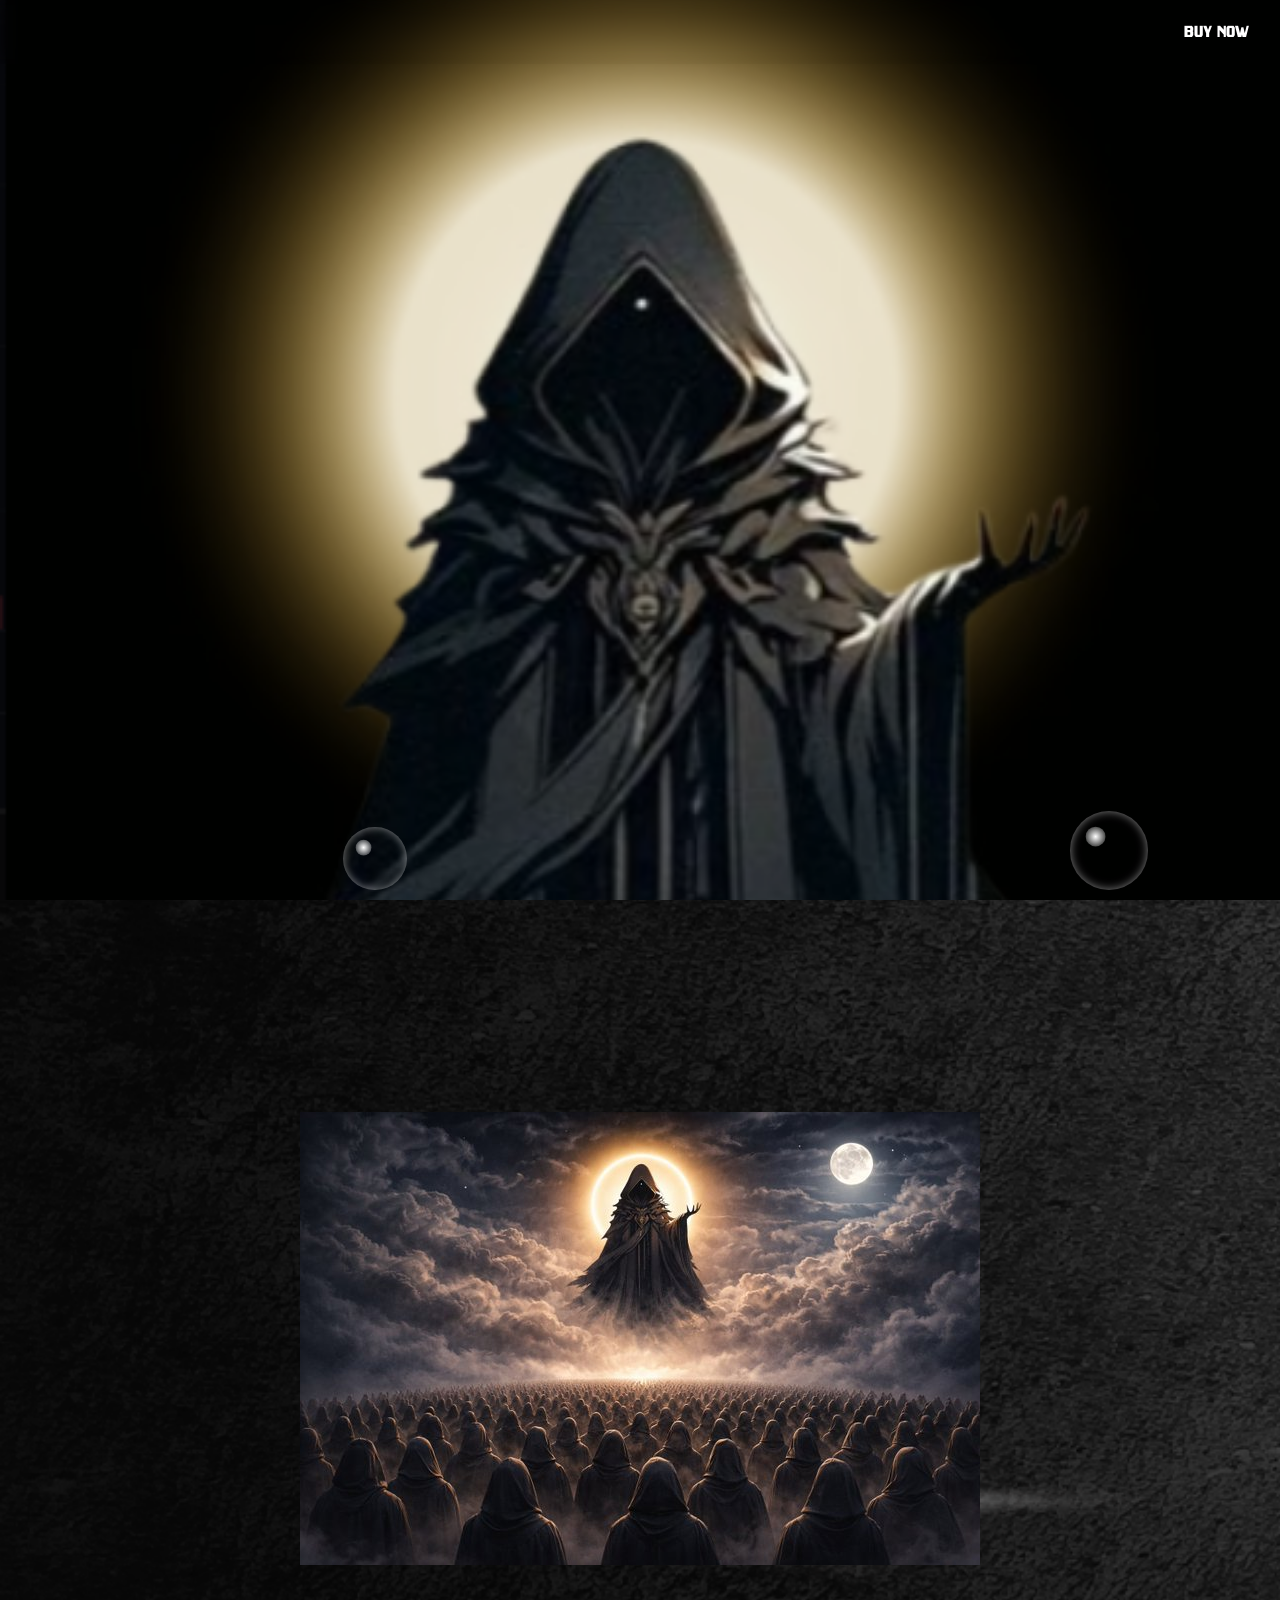
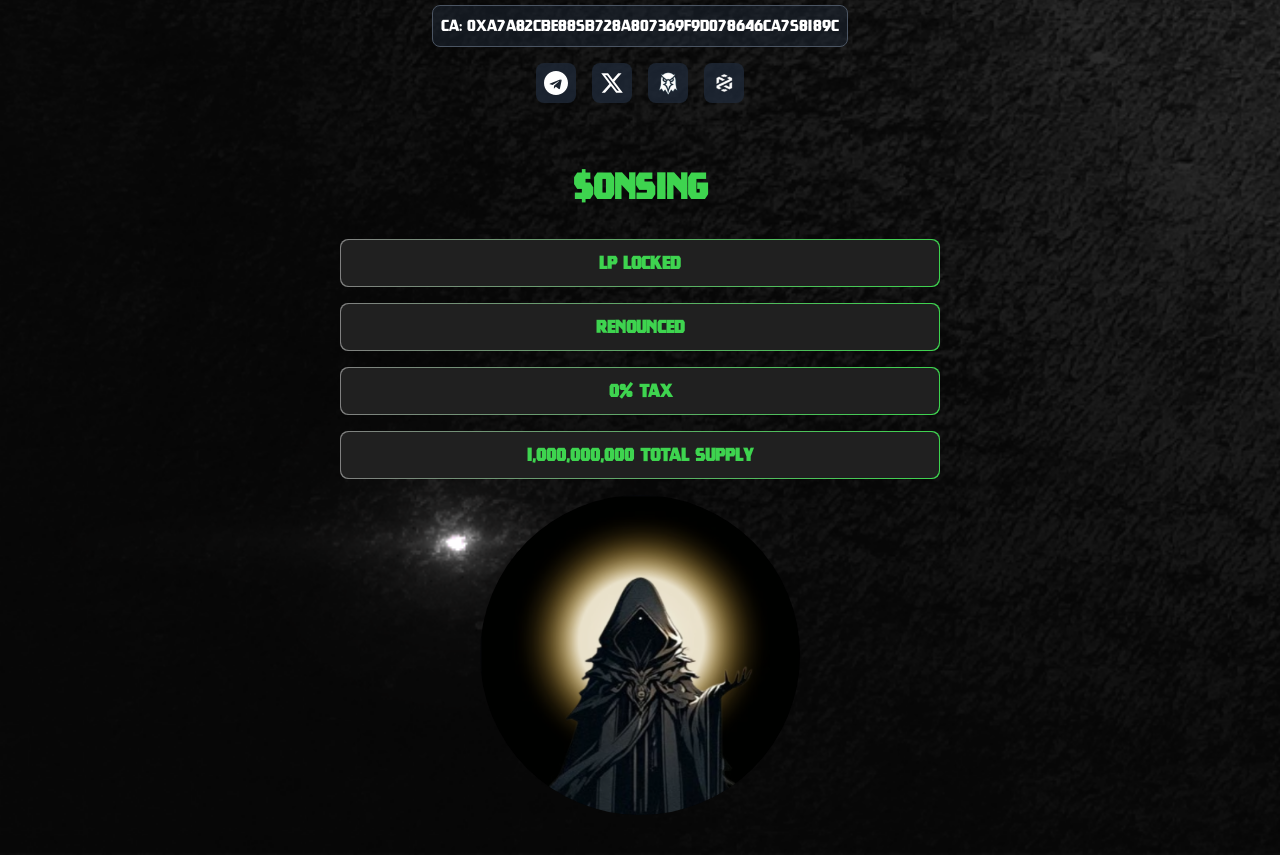
<file: index.html>
<!DOCTYPE html>
<html>
  <head>
    <meta charset="utf-8" />
    <meta name="viewport" content="width=device-width" />
    <meta name="next-head-count" content="2" />
    <link rel="icon" href="/logo.png" />
    <link rel="preconnect" href="https://fonts.googleapis.com" />
    <link rel="preconnect" href="https://fonts.gstatic.com" />
    <meta name="viewport" content="width=device-width, initial-scale=1.0" />
    <title>$ONSING | Punch Brother</title>
    <meta name="description" content="" />
    <meta name="og:image" content="../assets/images/preview1.png" />
    <meta name="title" content="$YZY website" />
    <meta name="og:image" content="../assets/images/preview1.png" />
    <link rel="preconnect" href="https://fonts.gstatic.com" crossorigin />
    <link
      rel="preload"
      href="/_next/static/css/34abb494fbb981d2.css"
      as="style"
    />
    <link
      rel="stylesheet"
      href="/_next/static/css/34abb494fbb981d2.css"
      data-n-g=""
    />
    <link
      rel="preload"
      href="/_next/static/css/5a7a6185466b14a9.css"
      as="style"
    />
    <link
      rel="stylesheet"
      href="/_next/static/css/5a7a6185466b14a9.css"
      data-n-p=""
    />
    <noscript data-n-css=""></noscript>
    <script
      defer=""
      nomodule=""
      src="/_next/static/chunks/polyfills-c67a75d1b6f99dc8.js"
    ></script>
    <script
      src="/_next/static/chunks/webpack-2f91e868c38b4dbb.js"
      defer=""
    ></script>
    <script
      src="/_next/static/chunks/framework-b759e809ec16812b.js"
      defer=""
    ></script>
    <script
      src="/_next/static/chunks/main-4051d82f3de65126.js"
      defer=""
    ></script>
    <script
      src="/_next/static/chunks/pages/_app-466cb563c84fcb3f.js"
      defer=""
    ></script>
    <script
      src="/_next/static/chunks/794-039a662c91acb00d.js"
      defer=""
    ></script>
    <script
      src="/_next/static/chunks/452-7f7d6607129ec34e.js"
      defer=""
    ></script>
    <script
      src="/_next/static/chunks/pages/index-74109990826b0d7a.js"
      defer=""
    ></script>
    <script
      src="/_next/static/hfSgtDBDeJmn4aIHkGjVe/_buildManifest.js"
      defer=""
    ></script>
    <script
      src="/_next/static/hfSgtDBDeJmn4aIHkGjVe/_ssgManifest.js"
      defer=""
    ></script>
    <style
      data-href="https://fonts.googleapis.com/css2?family=Dancing+Script:wght@400..700&display=swap"
    >
      @font-face {
        font-family: "Dancing Script";
        font-style: normal;
        font-weight: 400;
        font-display: swap;
        src: url(https://fonts.gstatic.com/s/dancingscript/v25/If2cXTr6YS-zF4S-kcSWSVi_sxjsohD9F50Ruu7BMSoHTg.woff)
          format("woff");
      }
      @font-face {
        font-family: "Dancing Script";
        font-style: normal;
        font-weight: 500;
        font-display: swap;
        src: url(https://fonts.gstatic.com/s/dancingscript/v25/If2cXTr6YS-zF4S-kcSWSVi_sxjsohD9F50Ruu7BAyoHTg.woff)
          format("woff");
      }
      @font-face {
        font-family: "Dancing Script";
        font-style: normal;
        font-weight: 600;
        font-display: swap;
        src: url(https://fonts.gstatic.com/s/dancingscript/v25/If2cXTr6YS-zF4S-kcSWSVi_sxjsohD9F50Ruu7B7y0HTg.woff)
          format("woff");
      }
      @font-face {
        font-family: "Dancing Script";
        font-style: normal;
        font-weight: 700;
        font-display: swap;
        src: url(https://fonts.gstatic.com/s/dancingscript/v25/If2cXTr6YS-zF4S-kcSWSVi_sxjsohD9F50Ruu7B1i0HTg.woff)
          format("woff");
      }
      @font-face {
        font-family: "Dancing Script";
        font-style: normal;
        font-weight: 400 700;
        font-display: swap;
        src: url(https://fonts.gstatic.com/s/dancingscript/v25/If2RXTr6YS-zF4S-kcSWSVi_szLviuEHiC4Wl-8.woff2)
          format("woff2");
        unicode-range: U+0102-0103, U+0110-0111, U+0128-0129, U+0168-0169,
          U+01A0-01A1, U+01AF-01B0, U+0300-0301, U+0303-0304, U+0308-0309,
          U+0323, U+0329, U+1EA0-1EF9, U+20AB;
      }
      @font-face {
        font-family: "Dancing Script";
        font-style: normal;
        font-weight: 400 700;
        font-display: swap;
        src: url(https://fonts.gstatic.com/s/dancingscript/v25/If2RXTr6YS-zF4S-kcSWSVi_szLuiuEHiC4Wl-8.woff2)
          format("woff2");
        unicode-range: U+0100-02BA, U+02BD-02C5, U+02C7-02CC, U+02CE-02D7,
          U+02DD-02FF, U+0304, U+0308, U+0329, U+1D00-1DBF, U+1E00-1E9F,
          U+1EF2-1EFF, U+2020, U+20A0-20AB, U+20AD-20C0, U+2113, U+2C60-2C7F,
          U+A720-A7FF;
      }
      @font-face {
        font-family: "Dancing Script";
        font-style: normal;
        font-weight: 400 700;
        font-display: swap;
        src: url(https://fonts.gstatic.com/s/dancingscript/v25/If2RXTr6YS-zF4S-kcSWSVi_szLgiuEHiC4W.woff2)
          format("woff2");
        unicode-range: U+0000-00FF, U+0131, U+0152-0153, U+02BB-02BC, U+02C6,
          U+02DA, U+02DC, U+0304, U+0308, U+0329, U+2000-206F, U+20AC, U+2122,
          U+2191, U+2193, U+2212, U+2215, U+FEFF, U+FFFD;
      }
    </style>
    <style
      data-href="https://fonts.googleapis.com/css2?family=Dancing+Script:wght@400..700&family=Wallpoet&display=swap"
    >
      @font-face {
        font-family: "Dancing Script";
        font-style: normal;
        font-weight: 400;
        font-display: swap;
        src: url(https://fonts.gstatic.com/s/dancingscript/v25/If2cXTr6YS-zF4S-kcSWSVi_sxjsohD9F50Ruu7BMSoHTg.woff)
          format("woff");
      }
      @font-face {
        font-family: "Dancing Script";
        font-style: normal;
        font-weight: 500;
        font-display: swap;
        src: url(https://fonts.gstatic.com/s/dancingscript/v25/If2cXTr6YS-zF4S-kcSWSVi_sxjsohD9F50Ruu7BAyoHTg.woff)
          format("woff");
      }
      @font-face {
        font-family: "Dancing Script";
        font-style: normal;
        font-weight: 600;
        font-display: swap;
        src: url(https://fonts.gstatic.com/s/dancingscript/v25/If2cXTr6YS-zF4S-kcSWSVi_sxjsohD9F50Ruu7B7y0HTg.woff)
          format("woff");
      }
      @font-face {
        font-family: "Dancing Script";
        font-style: normal;
        font-weight: 700;
        font-display: swap;
        src: url(https://fonts.gstatic.com/s/dancingscript/v25/If2cXTr6YS-zF4S-kcSWSVi_sxjsohD9F50Ruu7B1i0HTg.woff)
          format("woff");
      }
      @font-face {
        font-family: "Wallpoet";
        font-style: normal;
        font-weight: 400;
        font-display: swap;
        src: url(https://fonts.gstatic.com/s/wallpoet/v20/f0X10em2_8RnXVVdUNbt.woff)
          format("woff");
      }
      @font-face {
        font-family: "Dancing Script";
        font-style: normal;
        font-weight: 400 700;
        font-display: swap;
        src: url(https://fonts.gstatic.com/s/dancingscript/v25/If2RXTr6YS-zF4S-kcSWSVi_szLviuEHiC4Wl-8.woff2)
          format("woff2");
        unicode-range: U+0102-0103, U+0110-0111, U+0128-0129, U+0168-0169,
          U+01A0-01A1, U+01AF-01B0, U+0300-0301, U+0303-0304, U+0308-0309,
          U+0323, U+0329, U+1EA0-1EF9, U+20AB;
      }
      @font-face {
        font-family: "Dancing Script";
        font-style: normal;
        font-weight: 400 700;
        font-display: swap;
        src: url(https://fonts.gstatic.com/s/dancingscript/v25/If2RXTr6YS-zF4S-kcSWSVi_szLuiuEHiC4Wl-8.woff2)
          format("woff2");
        unicode-range: U+0100-02BA, U+02BD-02C5, U+02C7-02CC, U+02CE-02D7,
          U+02DD-02FF, U+0304, U+0308, U+0329, U+1D00-1DBF, U+1E00-1E9F,
          U+1EF2-1EFF, U+2020, U+20A0-20AB, U+20AD-20C0, U+2113, U+2C60-2C7F,
          U+A720-A7FF;
      }
      @font-face {
        font-family: "Dancing Script";
        font-style: normal;
        font-weight: 400 700;
        font-display: swap;
        src: url(https://fonts.gstatic.com/s/dancingscript/v25/If2RXTr6YS-zF4S-kcSWSVi_szLgiuEHiC4W.woff2)
          format("woff2");
        unicode-range: U+0000-00FF, U+0131, U+0152-0153, U+02BB-02BC, U+02C6,
          U+02DA, U+02DC, U+0304, U+0308, U+0329, U+2000-206F, U+20AC, U+2122,
          U+2191, U+2193, U+2212, U+2215, U+FEFF, U+FFFD;
      }
      @font-face {
        font-family: "Wallpoet";
        font-style: normal;
        font-weight: 400;
        font-display: swap;
        src: url(https://fonts.gstatic.com/s/wallpoet/v20/f0X10em2_8RnXVVdUObp58Tt868H.woff2)
          format("woff2");
        unicode-range: U+0000-00FF, U+0131, U+0152-0153, U+02BB-02BC, U+02C6,
          U+02DA, U+02DC, U+0304, U+0308, U+0329, U+2000-206F, U+20AC, U+2122,
          U+2191, U+2193, U+2212, U+2215, U+FEFF, U+FFFD;
      }
    </style>
    <style
      data-href="https://fonts.googleapis.com/css2?family=Caveat:wght@400..700&family=Dancing+Script:wght@400..700&family=Wallpoet&display=swap"
    >
      @font-face {
        font-family: "Caveat";
        font-style: normal;
        font-weight: 400;
        font-display: swap;
        src: url(https://fonts.gstatic.com/s/caveat/v18/WnznHAc5bAfYB2QRah7pcpNvOx-pjfJ9SIE.woff)
          format("woff");
      }
      @font-face {
        font-family: "Caveat";
        font-style: normal;
        font-weight: 500;
        font-display: swap;
        src: url(https://fonts.gstatic.com/s/caveat/v18/WnznHAc5bAfYB2QRah7pcpNvOx-pjcB9SIE.woff)
          format("woff");
      }
      @font-face {
        font-family: "Caveat";
        font-style: normal;
        font-weight: 600;
        font-display: swap;
        src: url(https://fonts.gstatic.com/s/caveat/v18/WnznHAc5bAfYB2QRah7pcpNvOx-pjSx6SIE.woff)
          format("woff");
      }
      @font-face {
        font-family: "Caveat";
        font-style: normal;
        font-weight: 700;
        font-display: swap;
        src: url(https://fonts.gstatic.com/s/caveat/v18/WnznHAc5bAfYB2QRah7pcpNvOx-pjRV6SIE.woff)
          format("woff");
      }
      @font-face {
        font-family: "Dancing Script";
        font-style: normal;
        font-weight: 400;
        font-display: swap;
        src: url(https://fonts.gstatic.com/s/dancingscript/v25/If2cXTr6YS-zF4S-kcSWSVi_sxjsohD9F50Ruu7BMSoHTg.woff)
          format("woff");
      }
      @font-face {
        font-family: "Dancing Script";
        font-style: normal;
        font-weight: 500;
        font-display: swap;
        src: url(https://fonts.gstatic.com/s/dancingscript/v25/If2cXTr6YS-zF4S-kcSWSVi_sxjsohD9F50Ruu7BAyoHTg.woff)
          format("woff");
      }
      @font-face {
        font-family: "Dancing Script";
        font-style: normal;
        font-weight: 600;
        font-display: swap;
        src: url(https://fonts.gstatic.com/s/dancingscript/v25/If2cXTr6YS-zF4S-kcSWSVi_sxjsohD9F50Ruu7B7y0HTg.woff)
          format("woff");
      }
      @font-face {
        font-family: "Dancing Script";
        font-style: normal;
        font-weight: 700;
        font-display: swap;
        src: url(https://fonts.gstatic.com/s/dancingscript/v25/If2cXTr6YS-zF4S-kcSWSVi_sxjsohD9F50Ruu7B1i0HTg.woff)
          format("woff");
      }
      @font-face {
        font-family: "Wallpoet";
        font-style: normal;
        font-weight: 400;
        font-display: swap;
        src: url(https://fonts.gstatic.com/s/wallpoet/v20/f0X10em2_8RnXVVdUNbt.woff)
          format("woff");
      }
      @font-face {
        font-family: "Caveat";
        font-style: normal;
        font-weight: 400 700;
        font-display: swap;
        src: url(https://fonts.gstatic.com/s/caveat/v18/Wnz6HAc5bAfYB2Q7azYYiAzcPDKo.woff2)
          format("woff2");
        unicode-range: U+0460-052F, U+1C80-1C8A, U+20B4, U+2DE0-2DFF,
          U+A640-A69F, U+FE2E-FE2F;
      }
      @font-face {
        font-family: "Caveat";
        font-style: normal;
        font-weight: 400 700;
        font-display: swap;
        src: url(https://fonts.gstatic.com/s/caveat/v18/Wnz6HAc5bAfYB2Q7YjYYiAzcPDKo.woff2)
          format("woff2");
        unicode-range: U+0301, U+0400-045F, U+0490-0491, U+04B0-04B1, U+2116;
      }
      @font-face {
        font-family: "Caveat";
        font-style: normal;
        font-weight: 400 700;
        font-display: swap;
        src: url(https://fonts.gstatic.com/s/caveat/v18/Wnz6HAc5bAfYB2Q7aDYYiAzcPDKo.woff2)
          format("woff2");
        unicode-range: U+0100-02BA, U+02BD-02C5, U+02C7-02CC, U+02CE-02D7,
          U+02DD-02FF, U+0304, U+0308, U+0329, U+1D00-1DBF, U+1E00-1E9F,
          U+1EF2-1EFF, U+2020, U+20A0-20AB, U+20AD-20C0, U+2113, U+2C60-2C7F,
          U+A720-A7FF;
      }
      @font-face {
        font-family: "Caveat";
        font-style: normal;
        font-weight: 400 700;
        font-display: swap;
        src: url(https://fonts.gstatic.com/s/caveat/v18/Wnz6HAc5bAfYB2Q7ZjYYiAzcPA.woff2)
          format("woff2");
        unicode-range: U+0000-00FF, U+0131, U+0152-0153, U+02BB-02BC, U+02C6,
          U+02DA, U+02DC, U+0304, U+0308, U+0329, U+2000-206F, U+20AC, U+2122,
          U+2191, U+2193, U+2212, U+2215, U+FEFF, U+FFFD;
      }
      @font-face {
        font-family: "Dancing Script";
        font-style: normal;
        font-weight: 400 700;
        font-display: swap;
        src: url(https://fonts.gstatic.com/s/dancingscript/v25/If2RXTr6YS-zF4S-kcSWSVi_szLviuEHiC4Wl-8.woff2)
          format("woff2");
        unicode-range: U+0102-0103, U+0110-0111, U+0128-0129, U+0168-0169,
          U+01A0-01A1, U+01AF-01B0, U+0300-0301, U+0303-0304, U+0308-0309,
          U+0323, U+0329, U+1EA0-1EF9, U+20AB;
      }
      @font-face {
        font-family: "Dancing Script";
        font-style: normal;
        font-weight: 400 700;
        font-display: swap;
        src: url(https://fonts.gstatic.com/s/dancingscript/v25/If2RXTr6YS-zF4S-kcSWSVi_szLuiuEHiC4Wl-8.woff2)
          format("woff2");
        unicode-range: U+0100-02BA, U+02BD-02C5, U+02C7-02CC, U+02CE-02D7,
          U+02DD-02FF, U+0304, U+0308, U+0329, U+1D00-1DBF, U+1E00-1E9F,
          U+1EF2-1EFF, U+2020, U+20A0-20AB, U+20AD-20C0, U+2113, U+2C60-2C7F,
          U+A720-A7FF;
      }
      @font-face {
        font-family: "Dancing Script";
        font-style: normal;
        font-weight: 400 700;
        font-display: swap;
        src: url(https://fonts.gstatic.com/s/dancingscript/v25/If2RXTr6YS-zF4S-kcSWSVi_szLgiuEHiC4W.woff2)
          format("woff2");
        unicode-range: U+0000-00FF, U+0131, U+0152-0153, U+02BB-02BC, U+02C6,
          U+02DA, U+02DC, U+0304, U+0308, U+0329, U+2000-206F, U+20AC, U+2122,
          U+2191, U+2193, U+2212, U+2215, U+FEFF, U+FFFD;
      }
      @font-face {
        font-family: "Wallpoet";
        font-style: normal;
        font-weight: 400;
        font-display: swap;
        src: url(https://fonts.gstatic.com/s/wallpoet/v20/f0X10em2_8RnXVVdUObp58Tt868H.woff2)
          format("woff2");
        unicode-range: U+0000-00FF, U+0131, U+0152-0153, U+02BB-02BC, U+02C6,
          U+02DA, U+02DC, U+0304, U+0308, U+0329, U+2000-206F, U+20AC, U+2122,
          U+2191, U+2193, U+2212, U+2215, U+FEFF, U+FFFD;
      }
    </style>
  </head>
  <body class="font-Monrope">
    <div id="__next"></div>
    <script
      async
      src="https://platform.twitter.com/widgets.js"
      charset="utf-8"
    ></script>
    <script id="__NEXT_DATA__" type="application/json">
      {
        "props": { "pageProps": {} },
        "page": "/",
        "query": {},
        "buildId": "hfSgtDBDeJmn4aIHkGjVe",
        "nextExport": true,
        "autoExport": true,
        "isFallback": false,
        "scriptLoader": []
      }
    </script>
  </body>
  <script></script>
</html>
</file>
<file: _next/static/css/34abb494fbb981d2.css>
@import url("https://fonts.googleapis.com/css2?family=DM+Sans:wght@400;500;700&display=swap");
.wallet-adapter-button-trigger {
  background-color: #512da8;
}
.wallet-adapter-button:not([disabled]):focus-visible {
  outline-color: #fff;
}
.wallet-adapter-button:not([disabled]):hover {
  background-color: #1a1f2e;
}
.wallet-adapter-button[disabled] {
  background: #404144;
  color: #999;
  cursor: not-allowed;
}
.wallet-adapter-button-end-icon,
.wallet-adapter-button-end-icon img,
.wallet-adapter-button-start-icon,
.wallet-adapter-button-start-icon img {
  display: flex;
  align-items: center;
  justify-content: center;
  width: 24px;
  height: 24px;
}
.wallet-adapter-button-end-icon {
  margin-left: 12px;
}
.wallet-adapter-button-start-icon {
  margin-right: 12px;
}
.wallet-adapter-collapse {
  width: 100%;
}
.wallet-adapter-dropdown {
  position: relative;
  display: inline-block;
}
.wallet-adapter-dropdown-list {
  position: absolute;
  z-index: 99;
  display: grid;
  grid-template-rows: 1fr;
  grid-row-gap: 10px;
  padding: 10px;
  top: 100%;
  right: 0;
  margin: 0;
  list-style: none;
  background: #2c2d30;
  border-radius: 10px;
  box-shadow: 0 8px 20px rgba(0, 0, 0, 0.6);
  opacity: 0;
  visibility: hidden;
  transition: opacity 0.2s ease, transform 0.2s ease, visibility 0.2s;
  font-family: DM Sans, Roboto, Helvetica Neue, Helvetica, Arial, sans-serif;
}
.wallet-adapter-dropdown-list-active {
  opacity: 1;
  visibility: visible;
  transform: translateY(10px);
}
.wallet-adapter-dropdown-list-item {
  display: flex;
  flex-direction: row;
  justify-content: center;
  align-items: center;
  border: none;
  outline: none;
  cursor: pointer;
  white-space: nowrap;
  box-sizing: border-box;
  padding: 0 20px;
  width: 100%;
  border-radius: 6px;
  font-size: 14px;
  font-weight: 600;
  height: 37px;
  color: #fff;
}
.wallet-adapter-dropdown-list-item:not([disabled]):hover {
  background-color: #1a1f2e;
}
.wallet-adapter-modal-collapse-button svg {
  align-self: center;
  fill: #999;
}
.wallet-adapter-modal-collapse-button.wallet-adapter-modal-collapse-button-active
  svg {
  transform: rotate(180deg);
  transition: transform 0.15s ease-in;
}
.wallet-adapter-modal {
  position: fixed;
  top: 0;
  left: 0;
  right: 0;
  bottom: 0;
  opacity: 0;
  transition: opacity 0.15s linear;
  background: rgba(0, 0, 0, 0.5);
  z-index: 1040;
  overflow-y: auto;
}
.wallet-adapter-modal.wallet-adapter-modal-fade-in {
  opacity: 1;
}
.wallet-adapter-modal-button-close {
  display: flex;
  align-items: center;
  justify-content: center;
  position: absolute;
  top: 18px;
  right: 18px;
  padding: 12px;
  cursor: pointer;
  background: #1a1f2e;
  border: none;
  border-radius: 50%;
}
.wallet-adapter-modal-button-close:focus-visible {
  outline-color: #fff;
}
.wallet-adapter-modal-button-close svg {
  fill: #777;
  transition: fill 0.2s ease 0s;
}
.wallet-adapter-modal-button-close:hover svg {
  fill: #fff;
}
.wallet-adapter-modal-overlay {
  background: rgba(0, 0, 0, 0.5);
  position: fixed;
  top: 0;
  left: 0;
  bottom: 0;
  right: 0;
}
.wallet-adapter-modal-container {
  display: flex;
  margin: 3rem;
  min-height: calc(100vh - 6rem);
  align-items: center;
  justify-content: center;
}
@media (max-width: 480px) {
  .wallet-adapter-modal-container {
    margin: 1rem;
    min-height: calc(100vh - 2rem);
  }
}
.wallet-adapter-modal-wrapper {
  box-sizing: border-box;
  position: relative;
  display: flex;
  align-items: center;
  flex-direction: column;
  z-index: 1050;
  max-width: 400px;
  border-radius: 10px;
  background: #10141f;
  box-shadow: 0 8px 20px rgba(0, 0, 0, 0.6);
  font-family: DM Sans, Roboto, Helvetica Neue, Helvetica, Arial, sans-serif;
  flex: 1;
}
.wallet-adapter-modal-wrapper .wallet-adapter-button {
  width: 100%;
}
.wallet-adapter-modal-title {
  font-weight: 500;
  font-size: 24px;
  line-height: 36px;
  margin: 0;
  padding: 64px 48px 48px;
  text-align: center;
  color: #fff;
}
@media (max-width: 374px) {
  .wallet-adapter-modal-title {
    font-size: 18px;
  }
}
.wallet-adapter-modal-list {
  margin: 0 0 12px;
  padding: 0;
  width: 100%;
  list-style: none;
}
.wallet-adapter-modal-list .wallet-adapter-button {
  font-weight: 400;
  border-radius: 0;
  font-size: 18px;
}
.wallet-adapter-modal-list .wallet-adapter-button-end-icon,
.wallet-adapter-modal-list .wallet-adapter-button-end-icon img,
.wallet-adapter-modal-list .wallet-adapter-button-start-icon,
.wallet-adapter-modal-list .wallet-adapter-button-start-icon img {
  width: 28px;
  height: 28px;
}
.wallet-adapter-modal-list .wallet-adapter-button span {
  margin-left: auto;
  font-size: 14px;
  opacity: 0.6;
}
.wallet-adapter-modal-list-more {
  cursor: pointer;
  border: none;
  padding: 12px 24px 24px 12px;
  align-self: flex-end;
  display: flex;
  align-items: center;
  background-color: transparent;
  color: #fff;
}
.wallet-adapter-modal-list-more svg {
  transition: all 0.1s ease;
  fill: #fff;
  margin-left: 0.5rem;
}
.wallet-adapter-modal-list-more-icon-rotate {
  transform: rotate(180deg);
}
.wallet-adapter-modal-middle {
  width: 100%;
  display: flex;
  flex-direction: column;
  align-items: center;
  padding: 0 24px 24px;
  box-sizing: border-box;
}
.wallet-adapter-modal-middle-button {
  display: block;
  cursor: pointer;
  margin-top: 48px;
  width: 100%;
  background-color: #512da8;
  padding: 12px;
  font-size: 18px;
  border: none;
  border-radius: 8px;
  color: #fff;
}

/*
! tailwindcss v3.0.15 | MIT License | https://tailwindcss.com
*/
*,
:after,
:before {
  box-sizing: border-box;
  border: 0 solid #e5e7eb;
}
:after,
:before {
  --tw-content: "";
}
html {
  line-height: 1.5;
  -webkit-text-size-adjust: 100%;
  -moz-tab-size: 4;
  -o-tab-size: 4;
  tab-size: 4;
  font-family: ui-sans-serif, system-ui, -apple-system, BlinkMacSystemFont,
    Segoe UI, Roboto, Helvetica Neue, Arial, Noto Sans, sans-serif,
    Apple Color Emoji, Segoe UI Emoji, Segoe UI Symbol, Noto Color Emoji;
}
body {
  margin: 0;
  line-height: inherit;
}
hr {
  height: 0;
  color: inherit;
  border-top-width: 1px;
}
abbr:where([title]) {
  -webkit-text-decoration: underline dotted;
  text-decoration: underline dotted;
}
h1,
h2,
h3,
h4,
h5,
h6 {
  font-size: inherit;
  font-weight: inherit;
}
a {
  text-decoration: inherit;
}
b,
strong {
  font-weight: bolder;
}
code,
kbd,
pre,
samp {
  font-family: ui-monospace, SFMono-Regular, Menlo, Monaco, Consolas,
    Liberation Mono, Courier New, monospace;
  font-size: 1em;
}
small {
  font-size: 80%;
}
sub,
sup {
  font-size: 75%;
  line-height: 0;
  position: relative;
  vertical-align: baseline;
}
sub {
  bottom: -0.25em;
}
sup {
  top: -0.5em;
}
table {
  text-indent: 0;
  border-color: inherit;
  border-collapse: collapse;
}
button,
input,
optgroup,
select,
textarea {
  font-family: inherit;
  font-size: 100%;
  line-height: inherit;
  color: inherit;
  margin: 0;
  padding: 0;
}
button,
select {
  text-transform: none;
}
[type="button"],
[type="reset"],
[type="submit"],
button {
  -webkit-appearance: button;
  background-color: transparent;
  background-image: none;
}
:-moz-focusring {
  outline: auto;
}
:-moz-ui-invalid {
  box-shadow: none;
}
progress {
  vertical-align: baseline;
}
::-webkit-inner-spin-button,
::-webkit-outer-spin-button {
  height: auto;
}
[type="search"] {
  -webkit-appearance: textfield;
  outline-offset: -2px;
}
::-webkit-search-decoration {
  -webkit-appearance: none;
}
::-webkit-file-upload-button {
  -webkit-appearance: button;
  font: inherit;
}
summary {
  display: list-item;
}
blockquote,
dd,
dl,
figure,
h1,
h2,
h3,
h4,
h5,
h6,
hr,
p,
pre {
  margin: 0;
}
fieldset {
  margin: 0;
}
fieldset,
legend {
  padding: 0;
}
menu,
ol,
ul {
  list-style: none;
  margin: 0;
  padding: 0;
}
textarea {
  resize: vertical;
}
input::-moz-placeholder,
textarea::-moz-placeholder {
  opacity: 1;
  color: #9ca3af;
}
input::placeholder,
textarea::placeholder {
  opacity: 1;
  color: #9ca3af;
}
[role="button"],
button {
  cursor: pointer;
}
:disabled {
  cursor: default;
}
audio,
canvas,
embed,
iframe,
img,
object,
svg,
video {
  display: block;
  vertical-align: middle;
}
img,
video {
  max-width: 100%;
  height: auto;
}
[hidden] {
  display: none;
}
:root,
[data-theme] {
  background-color: var(--fallback-b1, oklch(var(--b1) / 1));
  color: var(--fallback-bc, oklch(var(--bc) / 1));
}
@supports not (color: oklch(0 0 0)) {
  :root {
    color-scheme: light;
    --fallback-p: #491eff;
    --fallback-pc: #d4dbff;
    --fallback-s: #ff41c7;
    --fallback-sc: #fff9fc;
    --fallback-a: #00cfbd;
    --fallback-ac: #00100d;
    --fallback-n: #2b3440;
    --fallback-nc: #d7dde4;
    --fallback-b1: #fff;
    --fallback-b2: #e5e6e6;
    --fallback-b3: #e5e6e6;
    --fallback-bc: #1f2937;
    --fallback-in: #00b3f0;
    --fallback-inc: #000;
    --fallback-su: #00ca92;
    --fallback-suc: #000;
    --fallback-wa: #ffc22d;
    --fallback-wac: #000;
    --fallback-er: #ff6f70;
    --fallback-erc: #000;
  }
  @media (prefers-color-scheme: dark) {
    :root {
      color-scheme: dark;
      --fallback-p: #7582ff;
      --fallback-pc: #050617;
      --fallback-s: #ff71cf;
      --fallback-sc: #190211;
      --fallback-a: #00c7b5;
      --fallback-ac: #000e0c;
      --fallback-n: #2a323c;
      --fallback-nc: #a6adbb;
      --fallback-b1: #1d232a;
      --fallback-b2: #191e24;
      --fallback-b3: #15191e;
      --fallback-bc: #a6adbb;
      --fallback-in: #00b3f0;
      --fallback-inc: #000;
      --fallback-su: #00ca92;
      --fallback-suc: #000;
      --fallback-wa: #ffc22d;
      --fallback-wac: #000;
      --fallback-er: #ff6f70;
      --fallback-erc: #000;
    }
  }
}
html {
  -webkit-tap-highlight-color: transparent;
}
:root fontFamily {
  display: PT Mono, monospace;
  body: Inter, sans-serif;
}
:root {
  --inc: 0.130709 0.034224 249.529843;
  --suc: 0.119649 0.021374 182.468917;
  --wac: 0.15439 0.034763 64.551966;
  --erc: 0.135858 0.042494 36.254108;
  --rounded-box: 1rem;
  --rounded-btn: 0.5rem;
  --rounded-badge: 1.9rem;
  --animation-btn: 0.25s;
  --animation-input: 0.2s;
  --btn-focus-scale: 0.95;
  --border-btn: 1px;
  --tab-border: 1px;
  --tab-radius: 0.5rem;
  --p: 0.854345 0.17478 92.12227;
  primary-focus: #9945ff;
  --pc: 0 0 0;
  --s: 0.884962 0.141836 95.291946;
  secondary-focus: #f3cc30;
  --sc: 1 0 0;
  --a: 0.644172 0.111804 169.303884;
  accent-focus: #2aa79b;
  --ac: 1 0 0;
  --n: 0.28908 0 0;
  neutral-focus: #2a2e37;
  --nc: 1 0 0;
  --b1: 0.182204 0 0;
  --b2: 0.333427 0.007122 274.764601;
  --b3: 0.251965 0 0;
  --bc: 0.984625 0.001706 247.838921;
  --in: 0.653547 0.171118 249.529843;
  --su: 0.598247 0.10687 182.468917;
  --wa: 0.771951 0.173815 64.551966;
  --er: 0.679289 0.212472 36.254108;
}
*,
:after,
:before {
  --tw-translate-x: 0;
  --tw-translate-y: 0;
  --tw-rotate: 0;
  --tw-skew-x: 0;
  --tw-skew-y: 0;
  --tw-scale-x: 1;
  --tw-scale-y: 1;
  --tw-pan-x: ;
  --tw-pan-y: ;
  --tw-pinch-zoom: ;
  --tw-scroll-snap-strictness: proximity;
  --tw-ordinal: ;
  --tw-slashed-zero: ;
  --tw-numeric-figure: ;
  --tw-numeric-spacing: ;
  --tw-numeric-fraction: ;
  --tw-ring-inset: ;
  --tw-ring-offset-width: 0px;
  --tw-ring-offset-color: #fff;
  --tw-ring-color: rgba(59, 130, 246, 0.5);
  --tw-ring-offset-shadow: 0 0 #0000;
  --tw-ring-shadow: 0 0 #0000;
  --tw-shadow: 0 0 #0000;
  --tw-shadow-colored: 0 0 #0000;
  --tw-blur: ;
  --tw-brightness: ;
  --tw-contrast: ;
  --tw-grayscale: ;
  --tw-hue-rotate: ;
  --tw-invert: ;
  --tw-saturate: ;
  --tw-sepia: ;
  --tw-drop-shadow: ;
  --tw-backdrop-blur: ;
  --tw-backdrop-brightness: ;
  --tw-backdrop-contrast: ;
  --tw-backdrop-grayscale: ;
  --tw-backdrop-hue-rotate: ;
  --tw-backdrop-invert: ;
  --tw-backdrop-opacity: ;
  --tw-backdrop-saturate: ;
  --tw-backdrop-sepia: ;
}
.alert {
  display: grid;
  width: 100%;
  grid-auto-flow: row;
  align-content: flex-start;
  align-items: center;
  justify-items: center;
  gap: 1rem;
  text-align: center;
  border-radius: var(--rounded-box, 1rem);
  border-width: 1px;
  --tw-border-opacity: 1;
  border-color: var(--fallback-b2, oklch(var(--b2) / var(--tw-border-opacity)));
  padding: 1rem;
  --tw-text-opacity: 1;
  color: var(--fallback-bc, oklch(var(--bc) / var(--tw-text-opacity)));
  --alert-bg: var(--fallback-b2, oklch(var(--b2) / 1));
  --alert-bg-mix: var(--fallback-b1, oklch(var(--b1) / 1));
  background-color: var(--alert-bg);
}
@media (min-width: 640px) {
  .alert {
    grid-auto-flow: column;
    grid-template-columns: auto minmax(auto, 1fr);
    justify-items: start;
    text-align: start;
  }
}
@media (hover: hover) {
  .label a:hover {
    --tw-text-opacity: 1;
    color: var(--fallback-bc, oklch(var(--bc) / var(--tw-text-opacity)));
  }
  .menu li > :not(ul, .menu-title, details, .btn).active,
  .menu li > :not(ul, .menu-title, details, .btn):active,
  .menu li > details > summary:active {
    --tw-bg-opacity: 1;
    background-color: var(--fallback-n, oklch(var(--n) / var(--tw-bg-opacity)));
    --tw-text-opacity: 1;
    color: var(--fallback-nc, oklch(var(--nc) / var(--tw-text-opacity)));
  }
  .table tr.hover:hover,
  .table tr.hover:nth-child(2n):hover {
    --tw-bg-opacity: 1;
    background-color: var(
      --fallback-b2,
      oklch(var(--b2) / var(--tw-bg-opacity))
    );
  }
}
.btn {
  display: inline-flex;
  height: 3rem;
  min-height: 3rem;
  flex-shrink: 0;
  cursor: pointer;
  -webkit-user-select: none;
  -moz-user-select: none;
  user-select: none;
  flex-wrap: wrap;
  align-items: center;
  justify-content: center;
  border-radius: var(--rounded-btn, 0.5rem);
  border-color: transparent;
  border-color: oklch(var(--btn-color, var(--b2)) / var(--tw-border-opacity));
  padding-left: 1rem;
  padding-right: 1rem;
  text-align: center;
  font-size: 0.875rem;
  line-height: 1em;
  gap: 0.5rem;
  font-weight: 600;
  -webkit-text-decoration-line: none;
  text-decoration-line: none;
  transition-duration: 0.2s;
  transition-timing-function: cubic-bezier(0, 0, 0.2, 1);
  border-width: var(--border-btn, 1px);
  animation: button-pop var(--animation-btn, 0.25s) ease-out;
  transition-property: color, background-color, border-color, opacity,
    box-shadow, transform;
  --tw-text-opacity: 1;
  color: var(--fallback-bc, oklch(var(--bc) / var(--tw-text-opacity)));
  --tw-shadow: 0 1px 2px 0 rgba(0, 0, 0, 0.05);
  --tw-shadow-colored: 0 1px 2px 0 var(--tw-shadow-color);
  box-shadow: var(--tw-ring-offset-shadow, 0 0 #0000),
    var(--tw-ring-shadow, 0 0 #0000), var(--tw-shadow);
  outline-color: var(--fallback-bc, oklch(var(--bc) / 1));
  background-color: oklch(var(--btn-color, var(--b2)) / var(--tw-bg-opacity));
  --tw-bg-opacity: 1;
  --tw-border-opacity: 1;
}
.btn-disabled,
.btn:disabled,
.btn[disabled] {
  pointer-events: none;
}
.btn-square {
  height: 3rem;
  width: 3rem;
  padding: 0;
}
:where(.btn:is(input[type="checkbox"])),
:where(.btn:is(input[type="radio"])) {
  width: auto;
  -webkit-appearance: none;
  -moz-appearance: none;
  appearance: none;
}
.btn:is(input[type="checkbox"]):after,
.btn:is(input[type="radio"]):after {
  --tw-content: attr(aria-label);
  content: var(--tw-content);
}
.checkbox {
  flex-shrink: 0;
  --chkbg: var(--fallback-bc, oklch(var(--bc) / 1));
  --chkfg: var(--fallback-b1, oklch(var(--b1) / 1));
  height: 1.5rem;
  width: 1.5rem;
  cursor: pointer;
  -webkit-appearance: none;
  -moz-appearance: none;
  appearance: none;
  border-radius: var(--rounded-btn, 0.5rem);
  border-width: 1px;
  border-color: var(--fallback-bc, oklch(var(--bc) / var(--tw-border-opacity)));
  --tw-border-opacity: 0.2;
}
.drawer {
  position: relative;
  display: grid;
  grid-auto-columns: max-content auto;
  width: 100%;
}
.drawer-content {
  grid-column-start: 2;
  grid-row-start: 1;
  min-width: 0;
}
.drawer-side {
  pointer-events: none;
  position: fixed;
  inset-inline-start: 0;
  top: 0;
  grid-column-start: 1;
  grid-row-start: 1;
  display: grid;
  width: 100%;
  grid-template-columns: repeat(1, minmax(0, 1fr));
  grid-template-rows: repeat(1, minmax(0, 1fr));
  align-items: flex-start;
  justify-items: start;
  overflow-x: hidden;
  overflow-y: hidden;
  overscroll-behavior: contain;
  height: 100vh;
  height: 100dvh;
}
.drawer-side > .drawer-overlay {
  position: sticky;
  top: 0;
  place-self: stretch;
  cursor: pointer;
  background-color: transparent;
  transition-property: color, background-color, border-color, fill, stroke,
    -webkit-text-decoration-color;
  transition-property: color, background-color, border-color,
    text-decoration-color, fill, stroke;
  transition-property: color, background-color, border-color,
    text-decoration-color, fill, stroke, -webkit-text-decoration-color;
  transition-timing-function: cubic-bezier(0.4, 0, 0.2, 1);
  transition-timing-function: cubic-bezier(0, 0, 0.2, 1);
  transition-duration: 0.2s;
}
.drawer-side > * {
  grid-column-start: 1;
  grid-row-start: 1;
}
.drawer-side > :not(.drawer-overlay) {
  transition-property: transform;
  transition-timing-function: cubic-bezier(0.4, 0, 0.2, 1);
  transition-timing-function: cubic-bezier(0, 0, 0.2, 1);
  transition-duration: 0.3s;
  will-change: transform;
  transform: translateX(-100%);
}
[dir="rtl"] .drawer-side > :not(.drawer-overlay) {
  transform: translateX(100%);
}
.drawer-toggle {
  position: fixed;
  height: 0;
  width: 0;
  -webkit-appearance: none;
  -moz-appearance: none;
  appearance: none;
  opacity: 0;
}
.drawer-toggle:checked ~ .drawer-side {
  pointer-events: auto;
  visibility: visible;
  overflow-y: auto;
}
.drawer-toggle:checked ~ .drawer-side > :not(.drawer-overlay) {
  transform: translateX(0);
}
.drawer-end .drawer-toggle ~ .drawer-content {
  grid-column-start: 1;
}
.drawer-end .drawer-toggle ~ .drawer-side {
  grid-column-start: 2;
  justify-items: end;
}
.drawer-end .drawer-toggle ~ .drawer-side > :not(.drawer-overlay) {
  transform: translateX(100%);
}
[dir="rtl"] .drawer-end .drawer-toggle ~ .drawer-side > :not(.drawer-overlay) {
  transform: translateX(-100%);
}
.drawer-end .drawer-toggle:checked ~ .drawer-side > :not(.drawer-overlay) {
  transform: translateX(0);
}
.dropdown {
  position: relative;
  display: inline-block;
}
.dropdown > :not(summary):focus {
  outline: 2px solid transparent;
  outline-offset: 2px;
}
.dropdown .dropdown-content {
  position: absolute;
}
.dropdown:is(:not(details)) .dropdown-content {
  visibility: hidden;
  opacity: 0;
  transform-origin: top;
  --tw-scale-x: 0.95;
  --tw-scale-y: 0.95;
  transform: translate(var(--tw-translate-x), var(--tw-translate-y))
    rotate(var(--tw-rotate)) skewX(var(--tw-skew-x)) skewY(var(--tw-skew-y))
    scaleX(var(--tw-scale-x)) scaleY(var(--tw-scale-y));
  transition-property: color, background-color, border-color, fill, stroke,
    opacity, box-shadow, transform, filter, -webkit-text-decoration-color,
    -webkit-backdrop-filter;
  transition-property: color, background-color, border-color,
    text-decoration-color, fill, stroke, opacity, box-shadow, transform, filter,
    backdrop-filter;
  transition-property: color, background-color, border-color,
    text-decoration-color, fill, stroke, opacity, box-shadow, transform, filter,
    backdrop-filter, -webkit-text-decoration-color, -webkit-backdrop-filter;
  transition-timing-function: cubic-bezier(0.4, 0, 0.2, 1);
  transition-timing-function: cubic-bezier(0, 0, 0.2, 1);
  transition-duration: 0.2s;
}
.dropdown-end .dropdown-content {
  inset-inline-end: 0;
}
.dropdown-left .dropdown-content {
  bottom: auto;
  inset-inline-end: 100%;
  top: 0;
  transform-origin: right;
}
.dropdown-right .dropdown-content {
  bottom: auto;
  inset-inline-start: 100%;
  top: 0;
  transform-origin: left;
}
.dropdown-bottom .dropdown-content {
  bottom: auto;
  top: 100%;
  transform-origin: top;
}
.dropdown-top .dropdown-content {
  bottom: 100%;
  top: auto;
  transform-origin: bottom;
}
.dropdown-end.dropdown-left .dropdown-content,
.dropdown-end.dropdown-right .dropdown-content {
  bottom: 0;
  top: auto;
}
.dropdown.dropdown-open .dropdown-content,
.dropdown:focus-within .dropdown-content,
.dropdown:not(.dropdown-hover):focus .dropdown-content {
  visibility: visible;
  opacity: 1;
}
@media (hover: hover) {
  .dropdown.dropdown-hover:hover .dropdown-content {
    visibility: visible;
    opacity: 1;
  }
  .btm-nav > .disabled:hover,
  .btm-nav > [disabled]:hover {
    pointer-events: none;
    --tw-border-opacity: 0;
    background-color: var(--fallback-n, oklch(var(--n) / var(--tw-bg-opacity)));
    --tw-bg-opacity: 0.1;
    color: var(--fallback-bc, oklch(var(--bc) / var(--tw-text-opacity)));
    --tw-text-opacity: 0.2;
  }
  .btn:hover {
    --tw-border-opacity: 1;
    border-color: var(
      --fallback-b3,
      oklch(var(--b3) / var(--tw-border-opacity))
    );
    --tw-bg-opacity: 1;
    background-color: var(
      --fallback-b3,
      oklch(var(--b3) / var(--tw-bg-opacity))
    );
  }
  @supports (color: color-mix(in oklab, black, black)) {
    .btn:hover {
      background-color: color-mix(
        in oklab,
        oklch(var(--btn-color, var(--b2)) / var(--tw-bg-opacity, 1)) 90%,
        #000
      );
      border-color: color-mix(
        in oklab,
        oklch(var(--btn-color, var(--b2)) / var(--tw-border-opacity, 1)) 90%,
        #000
      );
    }
  }
  @supports not (color: oklch(0 0 0)) {
    .btn:hover {
      background-color: var(--btn-color, var(--fallback-b2));
      border-color: var(--btn-color, var(--fallback-b2));
    }
  }
  .btn.glass:hover {
    --glass-opacity: 25%;
    --glass-border-opacity: 15%;
  }
  .btn-ghost:hover {
    border-color: transparent;
  }
  @supports (color: oklch(0 0 0)) {
    .btn-ghost:hover {
      background-color: var(--fallback-bc, oklch(var(--bc) / 0.2));
    }
  }
  .btn-disabled:hover,
  .btn:disabled:hover,
  .btn[disabled]:hover {
    --tw-border-opacity: 0;
    background-color: var(--fallback-n, oklch(var(--n) / var(--tw-bg-opacity)));
    --tw-bg-opacity: 0.2;
    color: var(--fallback-bc, oklch(var(--bc) / var(--tw-text-opacity)));
    --tw-text-opacity: 0.2;
  }
  @supports (color: color-mix(in oklab, black, black)) {
    .btn:is(input[type="checkbox"]:checked):hover,
    .btn:is(input[type="radio"]:checked):hover {
      background-color: color-mix(
        in oklab,
        var(--fallback-p, oklch(var(--p) / 1)) 90%,
        #000
      );
      border-color: color-mix(
        in oklab,
        var(--fallback-p, oklch(var(--p) / 1)) 90%,
        #000
      );
    }
  }
  .dropdown.dropdown-hover:hover .dropdown-content {
    --tw-scale-x: 1;
    --tw-scale-y: 1;
    transform: translate(var(--tw-translate-x), var(--tw-translate-y))
      rotate(var(--tw-rotate)) skewX(var(--tw-skew-x)) skewY(var(--tw-skew-y))
      scaleX(var(--tw-scale-x)) scaleY(var(--tw-scale-y));
  }
  :where(.menu
      li:not(.menu-title, .disabled)
      > :not(ul, details, .menu-title)):not(.active, .btn):hover,
  :where(.menu
      li:not(.menu-title, .disabled)
      > details
      > summary:not):not(.active, .btn):hover {
    cursor: pointer;
    outline: 2px solid transparent;
    outline-offset: 2px;
  }
  @supports (color: oklch(0 0 0)) {
    :where(.menu
        li:not(.menu-title, .disabled)
        > :not(ul, details, .menu-title)):not(.active, .btn):hover,
    :where(.menu
        li:not(.menu-title, .disabled)
        > details
        > summary:not):not(.active, .btn):hover {
      background-color: var(--fallback-bc, oklch(var(--bc) / 0.1));
    }
  }
}
.dropdown:is(details) summary::-webkit-details-marker {
  display: none;
}
.footer {
  width: 100%;
  grid-auto-flow: row;
  -moz-column-gap: 1rem;
  column-gap: 1rem;
  row-gap: 2.5rem;
  font-size: 0.875rem;
  line-height: 1.25rem;
}
.footer,
.footer > * {
  display: grid;
  place-items: start;
}
.footer > * {
  gap: 0.5rem;
}
@media (min-width: 48rem) {
  .footer {
    grid-auto-flow: column;
  }
  .footer-center {
    grid-auto-flow: row dense;
  }
}
.form-control {
  display: flex;
  flex-direction: column;
}
.label {
  display: flex;
  -webkit-user-select: none;
  -moz-user-select: none;
  user-select: none;
  align-items: center;
  justify-content: space-between;
  padding: 0.5rem 0.25rem;
}
.input {
  flex-shrink: 1;
  -webkit-appearance: none;
  -moz-appearance: none;
  appearance: none;
  height: 3rem;
  padding-left: 1rem;
  padding-right: 1rem;
  font-size: 1rem;
  line-height: 2;
  line-height: 1.5rem;
  border-radius: var(--rounded-btn, 0.5rem);
  border-width: 1px;
  border-color: transparent;
  --tw-bg-opacity: 1;
  background-color: var(--fallback-b1, oklch(var(--b1) / var(--tw-bg-opacity)));
}
.input-md[type="number"]::-webkit-inner-spin-button,
.input[type="number"]::-webkit-inner-spin-button {
  margin-top: -1rem;
  margin-bottom: -1rem;
  margin-inline-end: -1rem;
}
.join {
  display: inline-flex;
  align-items: stretch;
  border-radius: var(--rounded-btn, 0.5rem);
}
.join :where(.join-item) {
  border-start-end-radius: 0;
  border-end-end-radius: 0;
  border-end-start-radius: 0;
  border-start-start-radius: 0;
}
.join .join-item:not(:first-child):not(:last-child),
.join :not(:first-child):not(:last-child) .join-item {
  border-start-end-radius: 0;
  border-end-end-radius: 0;
  border-end-start-radius: 0;
  border-start-start-radius: 0;
}
.join .join-item:first-child:not(:last-child),
.join :first-child:not(:last-child) .join-item {
  border-start-end-radius: 0;
  border-end-end-radius: 0;
}
.join .dropdown .join-item:first-child:not(:last-child),
.join :first-child:not(:last-child) .dropdown .join-item {
  border-start-end-radius: inherit;
  border-end-end-radius: inherit;
}
.join :where(.join-item:first-child:not(:last-child)),
.join :where(:first-child:not(:last-child) .join-item) {
  border-end-start-radius: inherit;
  border-start-start-radius: inherit;
}
.join .join-item:last-child:not(:first-child),
.join :last-child:not(:first-child) .join-item {
  border-end-start-radius: 0;
  border-start-start-radius: 0;
}
.join :where(.join-item:last-child:not(:first-child)),
.join :where(:last-child:not(:first-child) .join-item) {
  border-start-end-radius: inherit;
  border-end-end-radius: inherit;
}
@supports not selector(:has(*)) {
  :where(.join *) {
    border-radius: inherit;
  }
}
@supports selector(:has(*)) {
  :where(.join :has(.join-item)) {
    border-radius: inherit;
  }
}
.link {
  cursor: pointer;
  -webkit-text-decoration-line: underline;
  text-decoration-line: underline;
}
.menu {
  display: flex;
  flex-direction: column;
  flex-wrap: wrap;
  font-size: 0.875rem;
  line-height: 1.25rem;
  padding: 0.5rem;
}
.menu :where(li ul) {
  position: relative;
  white-space: nowrap;
  margin-inline-start: 1rem;
  padding-inline-start: 0.5rem;
}
.menu :where(li:not(.menu-title) > :not(ul, details, .menu-title, .btn)),
.menu :where(li:not(.menu-title) > details > summary:not) {
  display: grid;
  grid-auto-flow: column;
  align-content: flex-start;
  align-items: center;
  gap: 0.5rem;
  grid-auto-columns: minmax(auto, max-content) auto max-content;
  -webkit-user-select: none;
  -moz-user-select: none;
  user-select: none;
}
.menu li.disabled {
  cursor: not-allowed;
  -webkit-user-select: none;
  -moz-user-select: none;
  user-select: none;
  color: var(--fallback-bc, oklch(var(--bc) / 0.3));
}
.menu :where(li > .menu-dropdown:not(.menu-dropdown-show)) {
  display: none;
}
:where(.menu li) {
  position: relative;
  display: flex;
  flex-shrink: 0;
  flex-direction: column;
  flex-wrap: wrap;
  align-items: stretch;
}
:where(.menu li) .badge {
  justify-self: end;
}
.mockup-code {
  position: relative;
  overflow: hidden;
  overflow-x: auto;
  min-width: 18rem;
  border-radius: var(--rounded-box, 1rem);
  --tw-bg-opacity: 1;
  background-color: var(--fallback-n, oklch(var(--n) / var(--tw-bg-opacity)));
  padding-top: 1.25rem;
  padding-bottom: 1.25rem;
  --tw-text-opacity: 1;
  color: var(--fallback-nc, oklch(var(--nc) / var(--tw-text-opacity)));
  direction: ltr;
}
.mockup-code pre[data-prefix]:before {
  content: attr(data-prefix);
  display: inline-block;
  text-align: right;
  width: 2rem;
  opacity: 0.5;
}
.navbar {
  display: flex;
  align-items: center;
  padding: var(--navbar-padding, 0.5rem);
  min-height: 4rem;
  width: 100%;
}
:where(.navbar > :not(script, style)) {
  display: inline-flex;
  align-items: center;
}
.navbar-start {
  width: 50%;
  justify-content: flex-start;
}
.navbar-end {
  width: 95%;
  justify-content: flex-end;
}
.swap {
  position: relative;
  display: inline-grid;
  -webkit-user-select: none;
  -moz-user-select: none;
  user-select: none;
  place-content: center;
  cursor: pointer;
}
.swap > * {
  grid-column-start: 1;
  grid-row-start: 1;
  transition-duration: 0.3s;
  transition-timing-function: cubic-bezier(0, 0, 0.2, 1);
  transition-property: transform, opacity;
}
.swap input {
  -webkit-appearance: none;
  -moz-appearance: none;
  appearance: none;
}
.swap .swap-indeterminate,
.swap .swap-on,
.swap input:indeterminate ~ .swap-on {
  opacity: 0;
}
.swap input:checked ~ .swap-off,
.swap input:indeterminate ~ .swap-off,
.swap-active .swap-off {
  opacity: 0;
}
.swap input:checked ~ .swap-on,
.swap input:indeterminate ~ .swap-indeterminate,
.swap-active .swap-on {
  opacity: 1;
}
.table {
  position: relative;
  width: 100%;
  border-radius: var(--rounded-box, 1rem);
  text-align: left;
  font-size: 0.875rem;
  line-height: 1.25rem;
}
.table :where(.table-pin-rows thead tr) {
  position: sticky;
  top: 0;
  z-index: 1;
  --tw-bg-opacity: 1;
  background-color: var(--fallback-b1, oklch(var(--b1) / var(--tw-bg-opacity)));
}
.table :where(.table-pin-rows tfoot tr) {
  position: sticky;
  bottom: 0;
  z-index: 1;
  --tw-bg-opacity: 1;
  background-color: var(--fallback-b1, oklch(var(--b1) / var(--tw-bg-opacity)));
}
.table :where(.table-pin-cols tr th) {
  position: sticky;
  left: 0;
  right: 0;
  --tw-bg-opacity: 1;
  background-color: var(--fallback-b1, oklch(var(--b1) / var(--tw-bg-opacity)));
}
.toggle {
  flex-shrink: 0;
  --tglbg: var(--fallback-b1, oklch(var(--b1) / 1));
  --handleoffset: 1.5rem;
  --handleoffsetcalculator: calc(var(--handleoffset) * -1);
  --togglehandleborder: 0 0;
  height: 1.5rem;
  width: 3rem;
  cursor: pointer;
  -webkit-appearance: none;
  -moz-appearance: none;
  appearance: none;
  border-radius: var(--rounded-badge, 1.9rem);
  border-width: 1px;
  border-color: currentColor;
  background-color: currentColor;
  color: var(--fallback-bc, oklch(var(--bc) / 0.5));
  transition: background, box-shadow var(--animation-input, 0.2s) ease-out;
  box-shadow: var(--handleoffsetcalculator) 0 0 2px var(--tglbg) inset,
    0 0 0 2px var(--tglbg) inset, var(--togglehandleborder);
}
.btm-nav > .disabled,
.btm-nav > [disabled] {
  pointer-events: none;
  --tw-border-opacity: 0;
  background-color: var(--fallback-n, oklch(var(--n) / var(--tw-bg-opacity)));
  --tw-bg-opacity: 0.1;
  color: var(--fallback-bc, oklch(var(--bc) / var(--tw-text-opacity)));
  --tw-text-opacity: 0.2;
}
.btm-nav > * .label {
  font-size: 1rem;
  line-height: 1.5rem;
}
.btn:active:focus,
.btn:active:hover {
  animation: button-pop 0s ease-out;
  transform: scale(var(--btn-focus-scale, 0.97));
}
@supports not (color: oklch(0 0 0)) {
  .btn {
    background-color: var(--btn-color, var(--fallback-b2));
    border-color: var(--btn-color, var(--fallback-b2));
  }
}
.btn:focus-visible {
  outline-style: solid;
  outline-width: 2px;
  outline-offset: 2px;
}
.btn.glass {
  --tw-shadow: 0 0 #0000;
  --tw-shadow-colored: 0 0 #0000;
  box-shadow: var(--tw-ring-offset-shadow, 0 0 #0000),
    var(--tw-ring-shadow, 0 0 #0000), var(--tw-shadow);
  outline-color: currentColor;
}
.btn.glass.btn-active {
  --glass-opacity: 25%;
  --glass-border-opacity: 15%;
}
.btn-ghost {
  border-width: 1px;
  border-color: transparent;
  background-color: transparent;
  color: currentColor;
  --tw-shadow: 0 0 #0000;
  --tw-shadow-colored: 0 0 #0000;
  box-shadow: var(--tw-ring-offset-shadow, 0 0 #0000),
    var(--tw-ring-shadow, 0 0 #0000), var(--tw-shadow);
  outline-color: currentColor;
}
.btn-ghost.btn-active {
  border-color: transparent;
  background-color: var(--fallback-bc, oklch(var(--bc) / 0.2));
}
.btn.btn-disabled,
.btn:disabled,
.btn[disabled] {
  --tw-border-opacity: 0;
  background-color: var(--fallback-n, oklch(var(--n) / var(--tw-bg-opacity)));
  --tw-bg-opacity: 0.2;
  color: var(--fallback-bc, oklch(var(--bc) / var(--tw-text-opacity)));
  --tw-text-opacity: 0.2;
}
.btn:is(input[type="checkbox"]:checked),
.btn:is(input[type="radio"]:checked) {
  --tw-border-opacity: 1;
  border-color: var(--fallback-p, oklch(var(--p) / var(--tw-border-opacity)));
  --tw-bg-opacity: 1;
  background-color: var(--fallback-p, oklch(var(--p) / var(--tw-bg-opacity)));
  --tw-text-opacity: 1;
  color: var(--fallback-pc, oklch(var(--pc) / var(--tw-text-opacity)));
}
.btn:is(input[type="checkbox"]:checked):focus-visible,
.btn:is(input[type="radio"]:checked):focus-visible {
  outline-color: var(--fallback-p, oklch(var(--p) / 1));
}
@keyframes button-pop {
  0% {
    transform: scale(var(--btn-focus-scale, 0.98));
  }
  40% {
    transform: scale(1.02);
  }
  to {
    transform: scale(1);
  }
}
.checkbox:focus {
  box-shadow: none;
}
.checkbox:focus-visible {
  outline-style: solid;
  outline-width: 2px;
  outline-offset: 2px;
  outline-color: var(--fallback-bc, oklch(var(--bc) / 1));
}
.checkbox:checked,
.checkbox[aria-checked="true"],
.checkbox[checked="true"] {
  background-repeat: no-repeat;
  animation: checkmark var(--animation-input, 0.2s) ease-out;
  background-color: var(--chkbg);
  background-image: linear-gradient(
      -45deg,
      transparent 65%,
      var(--chkbg) 65.99%
    ),
    linear-gradient(45deg, transparent 75%, var(--chkbg) 75.99%),
    linear-gradient(-45deg, var(--chkbg) 40%, transparent 40.99%),
    linear-gradient(
      45deg,
      var(--chkbg) 30%,
      var(--chkfg) 30.99%,
      var(--chkfg) 40%,
      transparent 40.99%
    ),
    linear-gradient(-45deg, var(--chkfg) 50%, var(--chkbg) 50.99%);
}
.checkbox:indeterminate {
  --tw-bg-opacity: 1;
  background-color: var(--fallback-bc, oklch(var(--bc) / var(--tw-bg-opacity)));
  background-repeat: no-repeat;
  animation: checkmark var(--animation-input, 0.2s) ease-out;
  background-image: linear-gradient(90deg, transparent 80%, var(--chkbg) 80%),
    linear-gradient(-90deg, transparent 80%, var(--chkbg) 80%),
    linear-gradient(
      0deg,
      var(--chkbg) 43%,
      var(--chkfg) 43%,
      var(--chkfg) 57%,
      var(--chkbg) 57%
    );
}
.checkbox:disabled {
  cursor: not-allowed;
  border-color: transparent;
  --tw-bg-opacity: 1;
  background-color: var(--fallback-bc, oklch(var(--bc) / var(--tw-bg-opacity)));
  opacity: 0.2;
}
@keyframes checkmark {
  0% {
    background-position-y: 5px;
  }
  50% {
    background-position-y: -2px;
  }
  to {
    background-position-y: 0;
  }
}
.drawer-toggle:checked ~ .drawer-side > .drawer-overlay {
  background-color: #0006;
}
.drawer-toggle:focus-visible ~ .drawer-content label.drawer-button {
  outline-style: solid;
  outline-width: 2px;
  outline-offset: 2px;
}
.dropdown.dropdown-open .dropdown-content,
.dropdown:focus .dropdown-content,
.dropdown:focus-within .dropdown-content {
  --tw-scale-x: 1;
  --tw-scale-y: 1;
  transform: translate(var(--tw-translate-x), var(--tw-translate-y))
    rotate(var(--tw-rotate)) skewX(var(--tw-skew-x)) skewY(var(--tw-skew-y))
    scaleX(var(--tw-scale-x)) scaleY(var(--tw-scale-y));
}
.input input {
  --tw-bg-opacity: 1;
  background-color: var(--fallback-p, oklch(var(--p) / var(--tw-bg-opacity)));
  background-color: transparent;
}
.input input:focus {
  outline: 2px solid transparent;
  outline-offset: 2px;
}
.input[list]::-webkit-calendar-picker-indicator {
  line-height: 1em;
}
.input:focus,
.input:focus-within {
  box-shadow: none;
  border-color: var(--fallback-bc, oklch(var(--bc) / 0.2));
  outline-style: solid;
  outline-width: 2px;
  outline-offset: 2px;
  outline-color: var(--fallback-bc, oklch(var(--bc) / 0.2));
}
.input-disabled,
.input:disabled,
.input[disabled] {
  cursor: not-allowed;
  --tw-border-opacity: 1;
  border-color: var(--fallback-b2, oklch(var(--b2) / var(--tw-border-opacity)));
  --tw-bg-opacity: 1;
  background-color: var(--fallback-b2, oklch(var(--b2) / var(--tw-bg-opacity)));
  color: var(--fallback-bc, oklch(var(--bc) / 0.4));
}
.input-disabled::-moz-placeholder,
.input:disabled::-moz-placeholder,
.input[disabled]::-moz-placeholder {
  color: var(--fallback-bc, oklch(var(--bc) / var(--tw-placeholder-opacity)));
  --tw-placeholder-opacity: 0.2;
}
.input-disabled::placeholder,
.input:disabled::placeholder,
.input[disabled]::placeholder {
  color: var(--fallback-bc, oklch(var(--bc) / var(--tw-placeholder-opacity)));
  --tw-placeholder-opacity: 0.2;
}
.input::-webkit-date-and-time-value {
  text-align: inherit;
}
.join > :where(:not(:first-child)) {
  margin-top: 0;
  margin-bottom: 0;
  margin-inline-start: -1px;
}
@supports (color: color-mix(in oklab, black, black)) {
  @media (hover: hover) {
    .link-accent:hover {
      color: color-mix(
        in oklab,
        var(--fallback-a, oklch(var(--a) / 1)) 80%,
        #000
      );
    }
  }
}
.link-accent {
  --tw-text-opacity: 1;
  color: var(--fallback-a, oklch(var(--a) / var(--tw-text-opacity)));
}
.link:focus {
  outline: 2px solid transparent;
  outline-offset: 2px;
}
.link:focus-visible {
  outline: 2px solid currentColor;
  outline-offset: 2px;
}
.loading {
  pointer-events: none;
  display: inline-block;
  aspect-ratio: 1/1;
  width: 1.5rem;
  background-color: currentColor;
  -webkit-mask-size: 100%;
  mask-size: 100%;
  -webkit-mask-repeat: no-repeat;
  mask-repeat: no-repeat;
  -webkit-mask-position: center;
  mask-position: center;
  -webkit-mask-image: url("data:image/svg+xml,%3Csvg width='24' height='24' stroke='%23000' viewBox='0 0 24 24' xmlns='http://www.w3.org/2000/svg'%3E%3Cstyle%3E.spinner_V8m1%7Btransform-origin:center;animation:spinner_zKoa 2s linear infinite%7D.spinner_V8m1 circle%7Bstroke-linecap:round;animation:spinner_YpZS 1.5s ease-out infinite%7D%40keyframes spinner_zKoa%7B100%25%7Btransform:rotate(360deg)%7D%7D%40keyframes spinner_YpZS%7B0%25%7Bstroke-dasharray:0 150;stroke-dashoffset:0%7D47.5%25%7Bstroke-dasharray:42 150;stroke-dashoffset:-16%7D95%25%2C100%25%7Bstroke-dasharray:42 150;stroke-dashoffset:-59%7D%7D%3C%2Fstyle%3E%3Cg class='spinner_V8m1'%3E%3Ccircle cx='12' cy='12' r='9.5' fill='none' stroke-width='3'%3E%3C%2Fcircle%3E%3C%2Fg%3E%3C%2Fsvg%3E");
  mask-image: url("data:image/svg+xml,%3Csvg width='24' height='24' stroke='%23000' viewBox='0 0 24 24' xmlns='http://www.w3.org/2000/svg'%3E%3Cstyle%3E.spinner_V8m1%7Btransform-origin:center;animation:spinner_zKoa 2s linear infinite%7D.spinner_V8m1 circle%7Bstroke-linecap:round;animation:spinner_YpZS 1.5s ease-out infinite%7D%40keyframes spinner_zKoa%7B100%25%7Btransform:rotate(360deg)%7D%7D%40keyframes spinner_YpZS%7B0%25%7Bstroke-dasharray:0 150;stroke-dashoffset:0%7D47.5%25%7Bstroke-dasharray:42 150;stroke-dashoffset:-16%7D95%25%2C100%25%7Bstroke-dasharray:42 150;stroke-dashoffset:-59%7D%7D%3C%2Fstyle%3E%3Cg class='spinner_V8m1'%3E%3Ccircle cx='12' cy='12' r='9.5' fill='none' stroke-width='3'%3E%3C%2Fcircle%3E%3C%2Fg%3E%3C%2Fsvg%3E");
}
.loading-bars {
  -webkit-mask-image: url("data:image/svg+xml,%0A%3Csvg width='24' height='24' viewBox='0 0 24 24' xmlns='http://www.w3.org/2000/svg'%3E%3Cstyle%3E.spinner_hzlK%7Banimation:spinner_vc4H .8s linear infinite;animation-delay:-.8s%7D.spinner_koGT%7Banimation-delay:-.65s%7D.spinner_YF1u%7Banimation-delay:-.5s%7D@keyframes spinner_vc4H%7B0%25%7By:1px;height:22px%7D93.75%25%7By:5px;height:14px;opacity:.2%7D%7D%3C/style%3E%3Crect class='spinner_hzlK' x='1' y='1' width='6' height='22'/%3E%3Crect class='spinner_hzlK spinner_koGT' x='9' y='1' width='6' height='22'/%3E%3Crect class='spinner_hzlK spinner_YF1u' x='17' y='1' width='6' height='22'/%3E%3C/svg%3E");
  mask-image: url("data:image/svg+xml,%0A%3Csvg width='24' height='24' viewBox='0 0 24 24' xmlns='http://www.w3.org/2000/svg'%3E%3Cstyle%3E.spinner_hzlK%7Banimation:spinner_vc4H .8s linear infinite;animation-delay:-.8s%7D.spinner_koGT%7Banimation-delay:-.65s%7D.spinner_YF1u%7Banimation-delay:-.5s%7D@keyframes spinner_vc4H%7B0%25%7By:1px;height:22px%7D93.75%25%7By:5px;height:14px;opacity:.2%7D%7D%3C/style%3E%3Crect class='spinner_hzlK' x='1' y='1' width='6' height='22'/%3E%3Crect class='spinner_hzlK spinner_koGT' x='9' y='1' width='6' height='22'/%3E%3Crect class='spinner_hzlK spinner_YF1u' x='17' y='1' width='6' height='22'/%3E%3C/svg%3E");
}
.loading-lg {
  width: 2.5rem;
}
:where(.menu li:empty) {
  --tw-bg-opacity: 1;
  background-color: var(--fallback-bc, oklch(var(--bc) / var(--tw-bg-opacity)));
  opacity: 0.1;
  margin: 0.5rem 1rem;
  height: 1px;
}
.menu :where(li ul):before {
  position: absolute;
  bottom: 0.75rem;
  inset-inline-start: 0;
  top: 0.75rem;
  width: 1px;
  --tw-bg-opacity: 1;
  background-color: var(--fallback-bc, oklch(var(--bc) / var(--tw-bg-opacity)));
  opacity: 0.1;
  content: "";
}
.menu :where(li:not(.menu-title) > :not(ul, details, .menu-title, .btn)),
.menu :where(li:not(.menu-title) > details > summary:not) {
  border-radius: var(--rounded-btn, 0.5rem);
  padding: 0.5rem 1rem;
  text-align: start;
  transition-property: color, background-color, border-color, fill, stroke,
    opacity, box-shadow, transform, filter, -webkit-text-decoration-color,
    -webkit-backdrop-filter;
  transition-property: color, background-color, border-color,
    text-decoration-color, fill, stroke, opacity, box-shadow, transform, filter,
    backdrop-filter;
  transition-property: color, background-color, border-color,
    text-decoration-color, fill, stroke, opacity, box-shadow, transform, filter,
    backdrop-filter, -webkit-text-decoration-color, -webkit-backdrop-filter;
  transition-timing-function: cubic-bezier(0.4, 0, 0.2, 1);
  transition-timing-function: cubic-bezier(0, 0, 0.2, 1);
  transition-duration: 0.2s;
  text-wrap: balance;
}
:where(.menu
    li:not(.menu-title, .disabled)
    > :not(ul, details, .menu-title)):is(summary):not(.active, .btn):focus-visible,
:where(.menu
    li:not(.menu-title, .disabled)
    > :not(ul, details, .menu-title)):not(summary, .active, .btn).focus,
:where(.menu
    li:not(.menu-title, .disabled)
    > :not(ul, details, .menu-title)):not(summary, .active, .btn):focus,
:where(.menu
    li:not(.menu-title, .disabled)
    > details
    > summary:not):is(summary):not(.active, .btn):focus-visible,
:where(.menu
    li:not(.menu-title, .disabled)
    > details
    > summary:not):not(summary, .active, .btn).focus,
:where(.menu
    li:not(.menu-title, .disabled)
    > details
    > summary:not):not(summary, .active, .btn):focus {
  cursor: pointer;
  background-color: var(--fallback-bc, oklch(var(--bc) / 0.1));
  --tw-text-opacity: 1;
  color: var(--fallback-bc, oklch(var(--bc) / var(--tw-text-opacity)));
  outline: 2px solid transparent;
  outline-offset: 2px;
}
.menu li > :not(ul, .menu-title, details, .btn).active,
.menu li > :not(ul, .menu-title, details, .btn):active,
.menu li > details > summary:active {
  --tw-bg-opacity: 1;
  background-color: var(--fallback-n, oklch(var(--n) / var(--tw-bg-opacity)));
  --tw-text-opacity: 1;
  color: var(--fallback-nc, oklch(var(--nc) / var(--tw-text-opacity)));
}
.menu :where(li > details > summary)::-webkit-details-marker {
  display: none;
}
.menu :where(li > .menu-dropdown-toggle):after,
.menu :where(li > details > summary):after {
  justify-self: end;
  display: block;
  margin-top: -0.5rem;
  height: 0.5rem;
  width: 0.5rem;
  transform: rotate(45deg);
  transition-property: transform, margin-top;
  transition-duration: 0.3s;
  transition-timing-function: cubic-bezier(0.4, 0, 0.2, 1);
  content: "";
  transform-origin: 75% 75%;
  box-shadow: 2px 2px;
  pointer-events: none;
}
.menu :where(li > .menu-dropdown-toggle.menu-dropdown-show):after,
.menu :where(li > details[open] > summary):after {
  transform: rotate(225deg);
  margin-top: 0;
}
.mockup-code:before {
  content: "";
  margin-bottom: 1rem;
  display: block;
  height: 0.75rem;
  width: 0.75rem;
  border-radius: 9999px;
  opacity: 0.3;
  box-shadow: 1.4em 0, 2.8em 0, 4.2em 0;
}
.mockup-code pre {
  padding-right: 1.25rem;
}
.mockup-code pre:before {
  content: "";
  margin-right: 2ch;
}
.mockup-browser .mockup-browser-toolbar .input {
  position: relative;
  margin-left: auto;
  margin-right: auto;
  display: block;
  height: 1.75rem;
  width: 24rem;
  overflow: hidden;
  text-overflow: ellipsis;
  white-space: nowrap;
  --tw-bg-opacity: 1;
  background-color: var(--fallback-b2, oklch(var(--b2) / var(--tw-bg-opacity)));
  padding-left: 2rem;
  direction: ltr;
}
.mockup-browser .mockup-browser-toolbar .input:before {
  left: 0.5rem;
  aspect-ratio: 1/1;
  height: 0.75rem;
  --tw-translate-y: -50%;
  border-width: 2px;
}
.mockup-browser .mockup-browser-toolbar .input:after,
.mockup-browser .mockup-browser-toolbar .input:before {
  content: "";
  position: absolute;
  top: 50%;
  transform: translate(var(--tw-translate-x), var(--tw-translate-y))
    rotate(var(--tw-rotate)) skewX(var(--tw-skew-x)) skewY(var(--tw-skew-y))
    scaleX(var(--tw-scale-x)) scaleY(var(--tw-scale-y));
  border-radius: 9999px;
  border-color: currentColor;
  opacity: 0.6;
}
.mockup-browser .mockup-browser-toolbar .input:after {
  left: 1.25rem;
  height: 0.5rem;
  --tw-translate-y: 25%;
  --tw-rotate: -45deg;
  border-width: 1px;
}
@keyframes modal-pop {
  0% {
    opacity: 0;
  }
}
@keyframes progress-loading {
  50% {
    background-position-x: -115%;
  }
}
@keyframes radiomark {
  0% {
    box-shadow: 0 0 0 12px var(--fallback-b1, oklch(var(--b1) / 1)) inset,
      0 0 0 12px var(--fallback-b1, oklch(var(--b1) / 1)) inset;
  }
  50% {
    box-shadow: 0 0 0 3px var(--fallback-b1, oklch(var(--b1) / 1)) inset,
      0 0 0 3px var(--fallback-b1, oklch(var(--b1) / 1)) inset;
  }
  to {
    box-shadow: 0 0 0 4px var(--fallback-b1, oklch(var(--b1) / 1)) inset,
      0 0 0 4px var(--fallback-b1, oklch(var(--b1) / 1)) inset;
  }
}
@keyframes rating-pop {
  0% {
    transform: translateY(-0.125em);
  }
  40% {
    transform: translateY(-0.125em);
  }
  to {
    transform: translateY(0);
  }
}
@keyframes skeleton {
  0% {
    background-position: 150%;
  }
  to {
    background-position: -50%;
  }
}
:is([dir="rtl"] .table) {
  text-align: right;
}
.table :where(th, td) {
  padding: 0.75rem 1rem;
  vertical-align: middle;
}
.table tr.active,
.table tr.active:nth-child(2n),
.table-zebra tbody tr:nth-child(2n) {
  --tw-bg-opacity: 1;
  background-color: var(--fallback-b2, oklch(var(--b2) / var(--tw-bg-opacity)));
}
.table :where(thead, tbody) :where(tr:first-child:last-child),
.table :where(thead, tbody) :where(tr:not(:last-child)) {
  border-bottom-width: 1px;
  --tw-border-opacity: 1;
  border-bottom-color: var(
    --fallback-b2,
    oklch(var(--b2) / var(--tw-border-opacity))
  );
}
.table :where(thead, tfoot) {
  white-space: nowrap;
  font-size: 0.75rem;
  line-height: 1rem;
  font-weight: 700;
  color: var(--fallback-bc, oklch(var(--bc) / 0.6));
}
@keyframes toast-pop {
  0% {
    transform: scale(0.9);
    opacity: 0;
  }
  to {
    transform: scale(1);
    opacity: 1;
  }
}
[dir="rtl"] .toggle {
  --handleoffsetcalculator: calc(var(--handleoffset) * 1);
}
.toggle:focus-visible {
  outline-style: solid;
  outline-width: 2px;
  outline-offset: 2px;
  outline-color: var(--fallback-bc, oklch(var(--bc) / 0.2));
}
.toggle:hover {
  background-color: currentColor;
}
.toggle:checked,
.toggle[aria-checked="true"],
.toggle[checked="true"] {
  background-image: none;
  --handleoffsetcalculator: var(--handleoffset);
  --tw-text-opacity: 1;
  color: var(--fallback-bc, oklch(var(--bc) / var(--tw-text-opacity)));
}
[dir="rtl"] .toggle:checked,
[dir="rtl"] .toggle[aria-checked="true"],
[dir="rtl"] .toggle[checked="true"] {
  --handleoffsetcalculator: calc(var(--handleoffset) * -1);
}
.toggle:indeterminate {
  --tw-text-opacity: 1;
  color: var(--fallback-bc, oklch(var(--bc) / var(--tw-text-opacity)));
  box-shadow: calc(var(--handleoffset) / 2) 0 0 2px var(--tglbg) inset,
    calc(var(--handleoffset) / -2) 0 0 2px var(--tglbg) inset,
    0 0 0 2px var(--tglbg) inset;
}
[dir="rtl"] .toggle:indeterminate {
  box-shadow: calc(var(--handleoffset) / 2) 0 0 2px var(--tglbg) inset,
    calc(var(--handleoffset) / -2) 0 0 2px var(--tglbg) inset,
    0 0 0 2px var(--tglbg) inset;
}
.toggle:disabled {
  cursor: not-allowed;
  --tw-border-opacity: 1;
  border-color: var(--fallback-bc, oklch(var(--bc) / var(--tw-border-opacity)));
  background-color: transparent;
  opacity: 0.3;
  --togglehandleborder: 0 0 0 3px var(--fallback-bc, oklch(var(--bc) / 1)) inset,
    var(--handleoffsetcalculator) 0 0 3px
      var(--fallback-bc, oklch(var(--bc) / 1)) inset;
}
.btn-sm {
  height: 2rem;
  min-height: 2rem;
  padding-left: 0.75rem;
  padding-right: 0.75rem;
  font-size: 0.875rem;
}
.btn-square:where(.btn-xs) {
  height: 1.5rem;
  width: 1.5rem;
  padding: 0;
}
.btn-square:where(.btn-sm) {
  height: 2rem;
  width: 2rem;
  padding: 0;
}
.btn-square:where(.btn-md) {
  height: 3rem;
  width: 3rem;
  padding: 0;
}
.btn-square:where(.btn-lg) {
  height: 4rem;
  width: 4rem;
  padding: 0;
}
.btn-circle:where(.btn-sm) {
  height: 2rem;
  width: 2rem;
  border-radius: 9999px;
  padding: 0;
}
.drawer-open > .drawer-toggle {
  display: none;
}
.drawer-open > .drawer-toggle ~ .drawer-side {
  pointer-events: auto;
  visibility: visible;
  position: sticky;
  display: block;
  width: auto;
  overscroll-behavior: auto;
}
.drawer-open > .drawer-toggle ~ .drawer-side > :not(.drawer-overlay),
[dir="rtl"]
  .drawer-open
  > .drawer-toggle
  ~ .drawer-side
  > :not(.drawer-overlay) {
  transform: translateX(0);
}
.drawer-open > .drawer-toggle:checked ~ .drawer-side {
  pointer-events: auto;
  visibility: visible;
}
.drawer-open > .drawer-side {
  overflow-y: auto;
}
html:has(.drawer-toggle:checked) {
  overflow-y: hidden;
  scrollbar-gutter: stable;
}
.join.join-vertical {
  flex-direction: column;
}
.join.join-vertical .join-item:first-child:not(:last-child),
.join.join-vertical :first-child:not(:last-child) .join-item {
  border-end-start-radius: 0;
  border-end-end-radius: 0;
  border-start-start-radius: inherit;
  border-start-end-radius: inherit;
}
.join.join-vertical .join-item:last-child:not(:first-child),
.join.join-vertical :last-child:not(:first-child) .join-item {
  border-start-start-radius: 0;
  border-start-end-radius: 0;
  border-end-start-radius: inherit;
  border-end-end-radius: inherit;
}
.join.join-horizontal {
  flex-direction: row;
}
.join.join-horizontal .join-item:first-child:not(:last-child),
.join.join-horizontal :first-child:not(:last-child) .join-item {
  border-end-end-radius: 0;
  border-start-end-radius: 0;
  border-end-start-radius: inherit;
  border-start-start-radius: inherit;
}
.join.join-horizontal .join-item:last-child:not(:first-child),
.join.join-horizontal :last-child:not(:first-child) .join-item {
  border-end-start-radius: 0;
  border-start-start-radius: 0;
  border-end-end-radius: inherit;
  border-start-end-radius: inherit;
}
.drawer-open > .drawer-toggle ~ .drawer-side > .drawer-overlay {
  cursor: default;
  background-color: transparent;
}
.join.join-vertical > :where(:not(:first-child)) {
  margin-left: 0;
  margin-right: 0;
  margin-top: -1px;
}
.join.join-horizontal > :where(:not(:first-child)) {
  margin-top: 0;
  margin-bottom: 0;
  margin-inline-start: -1px;
}
.sr-only {
  position: absolute;
  width: 1px;
  height: 1px;
  padding: 0;
  margin: -1px;
  overflow: hidden;
  clip: rect(0, 0, 0, 0);
  white-space: nowrap;
  border-width: 0;
}
.pointer-events-none {
  pointer-events: none;
}
.pointer-events-auto {
  pointer-events: auto;
}
.static {
  position: static;
}
.fixed {
  position: fixed;
}
.absolute {
  position: absolute;
}
.relative {
  position: relative;
}
.inset-0 {
  top: 0;
  right: 0;
  bottom: 0;
  left: 0;
}
.top-0 {
  top: 0;
}
.top-20 {
  top: 5rem;
}
.left-0 {
  left: 0;
}
.-top-\[50vh\] {
  top: -50vh;
}
.-right-10 {
  right: -2.5rem;
}
.-left-10 {
  left: -2.5rem;
}
.top-1\/2 {
  top: 50%;
}
.left-1\/2 {
  left: 50%;
}
.z-30 {
  z-index: 30;
}
.z-20 {
  z-index: 20;
}
.m-2 {
  margin: 0.5rem;
}
.mx-auto {
  margin-left: auto;
  margin-right: auto;
}
.mx-4 {
  margin-left: 1rem;
  margin-right: 1rem;
}
.my-10 {
  margin-top: 2.5rem;
  margin-bottom: 2.5rem;
}
.my-2 {
  margin-top: 0.5rem;
  margin-bottom: 0.5rem;
}
.mr-10 {
  margin-right: 2.5rem;
}
.mt-2 {
  margin-top: 0.5rem;
}
.mb-12 {
  margin-bottom: 3rem;
}
.mr-1 {
  margin-right: 0.25rem;
}
.ml-2 {
  margin-left: 0.5rem;
}
.mt-0\.5 {
  margin-top: 0.125rem;
}
.mt-0 {
  margin-top: 0;
}
.ml-4 {
  margin-left: 1rem;
}
.mt-8 {
  margin-top: 2rem;
}
.mb-4 {
  margin-bottom: 1rem;
}
.mr-2 {
  margin-right: 0.5rem;
}
.mt-16 {
  margin-top: 4rem;
}
.mb-8 {
  margin-bottom: 2rem;
}
.mb-1 {
  margin-bottom: 0.25rem;
}
.mt-4 {
  margin-top: 1rem;
}
.mt-10 {
  margin-top: 2.5rem;
}
.mb-5 {
  margin-bottom: 1.25rem;
}
.ml-1 {
  margin-left: 0.25rem;
}
.block {
  display: block;
}
.inline-block {
  display: inline-block;
}
.flex {
  display: flex;
}
.inline-flex {
  display: inline-flex;
}
.table {
  display: table;
}
.grid {
  display: grid;
}
.hidden {
  display: none;
}
.h-16 {
  height: 4rem;
}
.h-6 {
  height: 1.5rem;
}
.h-screen {
  height: 100vh;
}
.h-8 {
  height: 2rem;
}
.h-4 {
  height: 1rem;
}
.h-5 {
  height: 1.25rem;
}
.h-12 {
  height: 3rem;
}
.w-full {
  width: 100%;
}
.w-6 {
  width: 1.5rem;
}
.w-80 {
  width: 20rem;
}
.w-8 {
  width: 2rem;
}
.w-0 {
  width: 0;
}
.w-4 {
  width: 1rem;
}
.w-5 {
  width: 1.25rem;
}
.w-60 {
  width: 15rem;
}
.w-fit {
  width: -moz-fit-content;
  width: fit-content;
}
.w-\[90\%\] {
  width: 90%;
}
.w-52 {
  width: 13rem;
}
.w-\[600px\] {
  width: 600px;
}
.w-\[650px\] {
  width: 650px;
}
.w-\[100\%\] {
  width: 100%;
}
.max-w-md {
  max-width: 28rem;
}
.max-w-sm {
  max-width: 24rem;
}
.max-w-7xl {
  max-width: 80rem;
}
.flex-1 {
  flex: 1 1 0%;
}
.flex-shrink-0 {
  flex-shrink: 0;
}
.grow {
  flex-grow: 1;
}
.transform {
  transform: translate(var(--tw-translate-x), var(--tw-translate-y))
    rotate(var(--tw-rotate)) skewX(var(--tw-skew-x)) skewY(var(--tw-skew-y))
    scaleX(var(--tw-scale-x)) scaleY(var(--tw-scale-y));
}
@keyframes pulse {
  50% {
    opacity: 0.5;
  }
}
.animate-pulse {
  animation: pulse 2s cubic-bezier(0.4, 0, 0.6, 1) infinite;
}
.cursor-pointer {
  cursor: pointer;
}
.cursor-default {
  cursor: default;
}
.cursor-not-allowed {
  cursor: not-allowed;
}
.resize {
  resize: both;
}
.list-disc {
  list-style-type: disc;
}
.grid-flow-col {
  grid-auto-flow: column;
}
.grid-cols-3 {
  grid-template-columns: repeat(3, minmax(0, 1fr));
}
.flex-row {
  flex-direction: row;
}
.flex-col {
  flex-direction: column;
}
.flex-wrap {
  flex-wrap: wrap;
}
.items-end {
  align-items: flex-end;
}
.items-center {
  align-items: center;
}
.items-stretch {
  align-items: stretch;
}
.justify-start {
  justify-content: flex-start;
}
.justify-center {
  justify-content: center;
}
.justify-between {
  justify-content: space-between;
}
.gap-10 {
  gap: 2.5rem;
}
.gap-4 {
  gap: 1rem;
}
.self-start {
  align-self: flex-start;
}
.overflow-hidden {
  overflow: hidden;
}
.overflow-y-auto {
  overflow-y: auto;
}
.truncate {
  overflow: hidden;
  text-overflow: ellipsis;
  white-space: nowrap;
}
.rounded-btn {
  border-radius: var(--rounded-btn, 0.5rem);
}
.rounded-box {
  border-radius: var(--rounded-box, 1rem);
}
.rounded-md {
  border-radius: 0.375rem;
}
.rounded-lg {
  border-radius: 0.5rem;
}
.border {
  border-width: 1px;
}
.border-2 {
  border-width: 2px;
}
.border-solid {
  border-style: solid;
}
.border-gray-600 {
  --tw-border-opacity: 1;
  border-color: rgb(75 85 99 / var(--tw-border-opacity));
}
.bg-base-100 {
  background-color: var(--fallback-b1, oklch(var(--b1) / <alpha-value>));
}
.bg-neutral {
  background-color: var(--fallback-n, oklch(var(--n) / <alpha-value>));
}
.bg-black {
  --tw-bg-opacity: 1;
  background-color: rgb(0 0 0 / var(--tw-bg-opacity));
}
.bg-gray-800\/50 {
  background-color: rgba(31, 41, 55, 0.5);
}
.bg-gray-800\/80 {
  background-color: rgba(31, 41, 55, 0.8);
}
.bg-\[\#202020\] {
  --tw-bg-opacity: 1;
  background-color: rgb(32 32 32 / var(--tw-bg-opacity));
}
.bg-\[\#fce580\] {
  --tw-bg-opacity: 1;
  background-color: rgb(252 229 128 / var(--tw-bg-opacity));
}
.bg-primary {
  background-color: var(--fallback-p, oklch(var(--p) / <alpha-value>));
}
.bg-opacity-90 {
  --tw-bg-opacity: 0.9;
}
.bg-gradient-to-r {
  background-image: linear-gradient(to right, var(--tw-gradient-stops));
}
.bg-gradient-to-tr {
  background-image: linear-gradient(to top right, var(--tw-gradient-stops));
}
.from-\[\#9945FF\] {
  --tw-gradient-from: #9945ff;
  --tw-gradient-stops: var(--tw-gradient-from),
    var(--tw-gradient-to, rgba(153, 69, 255, 0));
}
.to-\[\#14F195\] {
  --tw-gradient-to: #14f195;
}
.bg-cover {
  background-size: cover;
}
.bg-clip-text {
  -webkit-background-clip: text;
  background-clip: text;
}
.bg-center {
  background-position: 50%;
}
.fill-current {
  fill: currentColor;
}
.stroke-current {
  stroke: currentColor;
}
.p-2 {
  padding: 0.5rem;
}
.p-4 {
  padding: 1rem;
}
.p-10 {
  padding: 2.5rem;
}
.p-6 {
  padding: 1.5rem;
}
.px-4 {
  padding-left: 1rem;
  padding-right: 1rem;
}
.py-6 {
  padding-top: 1.5rem;
  padding-bottom: 1.5rem;
}
.px-8 {
  padding-left: 2rem;
  padding-right: 2rem;
}
.py-2 {
  padding-top: 0.5rem;
  padding-bottom: 0.5rem;
}
.py-3 {
  padding-top: 0.75rem;
  padding-bottom: 0.75rem;
}
.px-10 {
  padding-left: 2.5rem;
  padding-right: 2.5rem;
}
.pl-2 {
  padding-left: 0.5rem;
}
.pr-2 {
  padding-right: 0.5rem;
}
.pt-\[180vh\] {
  padding-top: 180vh;
}
.pl-4 {
  padding-left: 1rem;
}
.text-center {
  text-align: center;
}
.text-right {
  text-align: right;
}
.align-top {
  vertical-align: top;
}
.text-base {
  font-size: 1rem;
  line-height: 1.5rem;
}
.text-sm {
  font-size: 0.875rem;
  line-height: 1.25rem;
}
.text-2xl {
  font-size: 1.5rem;
  line-height: 2rem;
}
.text-3xl {
  font-size: 1.875rem;
  line-height: 2.25rem;
}
.text-4xl {
  font-size: 2.25rem;
  line-height: 2.5rem;
}
.text-lg {
  font-size: 1.125rem;
  line-height: 1.75rem;
}
.text-5xl {
  font-size: 3rem;
  line-height: 1;
}
.font-light {
  font-weight: 300;
}
.font-bold {
  font-weight: 700;
}
.font-semibold {
  font-weight: 600;
}
.font-normal {
  font-weight: 400;
}
.uppercase {
  text-transform: uppercase;
}
.tracking-widest {
  letter-spacing: 0.1em;
}
.text-base-content {
  color: var(--fallback-bc, oklch(var(--bc) / <alpha-value>));
}
.text-black {
  --tw-text-opacity: 1;
  color: rgb(0 0 0 / var(--tw-text-opacity));
}
.text-neutral-content {
  color: var(--fallback-nc, oklch(var(--nc) / <alpha-value>));
}
.text-white {
  --tw-text-opacity: 1;
  color: rgb(255 255 255 / var(--tw-text-opacity));
}
.text-\[\#3ed44f\] {
  --tw-text-opacity: 1;
  color: rgb(62 212 79 / var(--tw-text-opacity));
}
.text-green-500 {
  --tw-text-opacity: 1;
  color: rgb(34 197 94 / var(--tw-text-opacity));
}
.text-red-500 {
  --tw-text-opacity: 1;
  color: rgb(239 68 68 / var(--tw-text-opacity));
}
.text-transparent {
  color: transparent;
}
.text-slate-700 {
  --tw-text-opacity: 1;
  color: rgb(51 65 85 / var(--tw-text-opacity));
}
.opacity-50 {
  opacity: 0.5;
}
.shadow {
  --tw-shadow: 0 1px 3px 0 rgba(0, 0, 0, 0.1), 0 1px 2px -1px rgba(0, 0, 0, 0.1);
  --tw-shadow-colored: 0 1px 3px 0 var(--tw-shadow-color),
    0 1px 2px -1px var(--tw-shadow-color);
}
.shadow,
.shadow-lg {
  box-shadow: var(--tw-ring-offset-shadow, 0 0 #0000),
    var(--tw-ring-shadow, 0 0 #0000), var(--tw-shadow);
}
.shadow-lg {
  --tw-shadow: 0 10px 15px -3px rgba(0, 0, 0, 0.1),
    0 4px 6px -4px rgba(0, 0, 0, 0.1);
  --tw-shadow-colored: 0 10px 15px -3px var(--tw-shadow-color),
    0 4px 6px -4px var(--tw-shadow-color);
}
.backdrop-blur {
  --tw-backdrop-blur: blur(8px);
  -webkit-backdrop-filter: var(--tw-backdrop-blur) var(--tw-backdrop-brightness)
    var(--tw-backdrop-contrast) var(--tw-backdrop-grayscale)
    var(--tw-backdrop-hue-rotate) var(--tw-backdrop-invert)
    var(--tw-backdrop-opacity) var(--tw-backdrop-saturate)
    var(--tw-backdrop-sepia);
  backdrop-filter: var(--tw-backdrop-blur) var(--tw-backdrop-brightness)
    var(--tw-backdrop-contrast) var(--tw-backdrop-grayscale)
    var(--tw-backdrop-hue-rotate) var(--tw-backdrop-invert)
    var(--tw-backdrop-opacity) var(--tw-backdrop-saturate)
    var(--tw-backdrop-sepia);
}
.transition-shadow {
  transition-property: box-shadow;
  transition-timing-function: cubic-bezier(0.4, 0, 0.2, 1);
  transition-duration: 0.15s;
}
.transition-all {
  transition-property: all;
  transition-timing-function: cubic-bezier(0.4, 0, 0.2, 1);
  transition-duration: 0.15s;
}
.transition {
  transition-property: color, background-color, border-color, fill, stroke,
    opacity, box-shadow, transform, filter, -webkit-text-decoration-color,
    -webkit-backdrop-filter;
  transition-property: color, background-color, border-color,
    text-decoration-color, fill, stroke, opacity, box-shadow, transform, filter,
    backdrop-filter;
  transition-property: color, background-color, border-color,
    text-decoration-color, fill, stroke, opacity, box-shadow, transform, filter,
    backdrop-filter, -webkit-text-decoration-color, -webkit-backdrop-filter;
  transition-timing-function: cubic-bezier(0.4, 0, 0.2, 1);
  transition-duration: 0.15s;
}
.duration-100 {
  transition-duration: 0.1s;
}
.duration-200 {
  transition-duration: 0.2s;
}
.duration-300 {
  transition-duration: 0.3s;
}
.ease-in-out {
  transition-timing-function: cubic-bezier(0.4, 0, 0.2, 1);
}
.\[transform\:translate3d\(0\2c 0\2c 0\)\] {
  transform: translateZ(0);
}
@font-face {
  font-family: Tradesmith;
  src: url(/_next/static/media/tradesmith-regular.7ae03026.otf)
    format("opentype");
  font-weight: 400;
  font-style: normal;
}
body,
html {
  padding: 0;
  margin: 0;
  font-family: Tradesmith, cursive;
  font-weight: 400;
  background-size: cover;
  background-repeat: no-repeat;
}
a {
  color: inherit;
  text-decoration: none;
}
* {
  box-sizing: border-box;
}
.wallet-adapter-button:not([disabled]):hover {
  background-color: var(--fallback-bc, oklch(var(--bc) / 0.2));
  border-radius: var(--rounded-btn, 0.5rem);
}
@media (min-width: 1440px) {
  .screen-resize {
    width: 1440px;
  }
}
input {
  background-color: #fff !important;
  height: 2.3rem !important;
}
.input-primary:focus {
  box-shadow: 0 0 0 1px hsl(var(--b1)), 0 0 0 2px hsl(var(--p));
}
* {
  scrollbar-width: thin;
  scrollbar-color: transparent transparent;
}
.btn {
  border-width: 0;
}
.ring-black {
  background-color: #fee98c;
  color: #000;
}
.input-primary:focus,
.input-primary:focus-within {
  --tw-border-opacity: 0 !important;
  border-color: var(--fallback-p, oklch(var(--p) / var(--tw-border-opacity)));
  outline-color: none;
}
.wallet-adapter-button {
  background-color: transparent;
  border: none;
  color: #fff;
  cursor: pointer;
  display: flex;
  align-items: center;
  font-family: DM Sans, Roboto, Helvetica Neue, Helvetica, Arial, sans-serif;
  font-size: 16px;
  font-weight: 600;
  height: 48px;
  line-height: 48px;
  padding: 0 24px;
  border-radius: 4px;
}
.card {
  display: flex;
  border-radius: 0;
}
.card-style {
  display: flex;
  position: relative;
  border-radius: 16px;
  cursor: pointer;
  overflow: hidden;
  background: rgba(0, 0, 0, 0.6);
  min-height: 178px;
  -webkit-box-align: center;
}
#coin {
  position: relative;
  margin: 0 auto;
  width: 20rem;
  height: 20rem;
  transition: transform 6s ease-in;
  transform-style: preserve-3d;
}
.imageglow {
  border-radius: 50%;
  box-shadow: 0 0 15px 7.5px #bcba92, 0 0 25px 15px #fca311,
    0 0 35px 22.5px #f8cb00;
}
#coin div {
  width: 100%;
  height: 100%;
  border-radius: 50%;
  position: absolute;
  backface-visibility: hidden;
}
.side-a {
  z-index: 100;
}
.side-a,
.side-b {
  color: #fff;
  text-align: center;
}
.side-b {
  transform: rotateY(-180deg);
}
#coin.heads {
  animation: flipHeads 3s ease-out forwards;
}
#coin.tails {
  animation: flipTails 3s ease-out forwards;
}
@keyframes flipHeads {
  0% {
    transform: rotateY(0);
  }
  to {
    transform: rotateY(7turn);
  }
}
@keyframes flipTails {
  0% {
    transform: rotateY(0);
  }
  to {
    transform: rotateY(7turn);
  }
}
.snake-border {
  display: flex;
  margin: 50px 0;
}
.snake-border div {
  position: relative;
  cursor: pointer;
  padding: 10px 30px;
  margin: 0 20px;
  color: #21ebff;
  text-decoration: none;
  text-transform: uppercase;
  letter-spacing: 2px;
  font-size: 20px;
  transition: all 0.5s;
  overflow: hidden;
  -webkit-box-reflect: below 1px linear-gradient(transparent, #0003);
}
.snake-border div:first-child {
  filter: hue-rotate(115deg);
}
.snake-border div:nth-child(3) {
  filter: hue-rotate(270deg);
}
.snake-border div:nth-child(5) {
  filter: hue-rotate(115deg);
}
.snake-border div:hover {
  background: #21ebff;
  color: #111;
  box-shadow: 0 0 50px #21ebff;
  transition-delay: 0.5s;
}
.snake-border div:hover span {
  opacity: 0;
}
.snake-border div span {
  transition: 0.5s;
  transition-delay: 0.3s;
}
.snake-border div span:first-child {
  position: absolute;
  top: 0;
  left: 0;
  width: 100%;
  height: 2.5px;
  background: linear-gradient(90deg, #0c002b, #1779ff);
  animation: animate1 2s linear infinite;
}
.snake-border div span:nth-child(2) {
  position: absolute;
  top: 0;
  right: 0;
  height: 100%;
  width: 2.5px;
  background: linear-gradient(180deg, #0c002b, #1779ff);
  animation: animate2 2s linear infinite;
  animation-delay: 1s;
}
.snake-border div span:nth-child(3) {
  position: absolute;
  bottom: 0;
  left: 0;
  width: 100%;
  height: 2.5px;
  background: linear-gradient(270deg, #0c002b, #1779ff);
  animation: animate3 2s linear infinite;
}
.snake-border div span:nth-child(4) {
  position: absolute;
  top: 0;
  left: 0;
  height: 100%;
  width: 2.5px;
  background: linear-gradient(0deg, #0c002b, #1779ff);
  animation: animate4 2s linear infinite;
  animation-delay: 1s;
}
@keyframes animate1 {
  0% {
    transform: translateX(-100%);
  }
  to {
    transform: translateX(100%);
  }
}
@keyframes animate2 {
  0% {
    transform: translateY(-100%);
  }
  to {
    transform: translateY(100%);
  }
}
@keyframes animate3 {
  0% {
    transform: translateX(100%);
  }
  to {
    transform: translateX(-100%);
  }
}
@keyframes animate4 {
  0% {
    transform: translateY(100%);
  }
  to {
    transform: translateY(-100%);
  }
}
section h2 {
  font-size: 8em;
  color: #333;
}
section span {
  bottom: 10px;
  background: transparent;
  pointer-events: none;
  box-shadow: inset 0 0 10px hsla(0, 0%, 100%, 0.5);
  animation: animate 4s linear infinite;
}
section span,
section span:before {
  position: absolute;
  border-radius: 50%;
}
section span:before {
  content: "";
  width: 100%;
  height: 100%;
  transform: scale(0.25) translate(-70%, -70%);
  background: radial-gradient(#fff, transparent);
}
@keyframes animate {
  0% {
    transform: translateY(0);
    opacity: 1;
  }
  99% {
    opacity: 1;
  }
  to {
    transform: translateY(-1200%);
    opacity: 0;
  }
}
.play-div {
  background-image: url(/_next/static/media/game_bg.4499a433.png);
  width: 100%;
  height: auto;
  background-size: cover;
  background-repeat: no-repeat;
}
.circle-gradient {
  background-image: radial-gradient(circle at center, #000, #6f0cd3);
}
.hover\:from-pink-500:hover {
  --tw-gradient-from: #ec4899;
  --tw-gradient-stops: var(--tw-gradient-from),
    var(--tw-gradient-to, rgba(236, 72, 153, 0));
}
.hover\:to-yellow-500:hover {
  --tw-gradient-to: #eab308;
}
.hover\:text-white:hover {
  --tw-text-opacity: 1;
  color: rgb(255 255 255 / var(--tw-text-opacity));
}
.focus\:outline-none:focus {
  outline: 2px solid transparent;
  outline-offset: 2px;
}
.disabled\:animate-none:disabled {
  animation: none;
}
.group:disabled .group-disabled\:block {
  display: block;
}
.group:disabled .group-disabled\:hidden {
  display: none;
}
@media (min-width: 640px) {
  .sm\:inline {
    display: inline;
  }
  .sm\:w-52 {
    width: 13rem;
  }
  .sm\:p-6 {
    padding: 1.5rem;
  }
  .sm\:pl-12 {
    padding-left: 3rem;
  }
  .sm\:pt-7 {
    padding-top: 1.75rem;
  }
  .sm\:pb-7 {
    padding-bottom: 1.75rem;
  }
}
@media (min-width: 768px) {
  .md\:hero {
    display: grid;
    width: 100%;
    place-items: center;
    background-size: cover;
    background-position: 50%;
  }
  .md\:hero > * {
    grid-column-start: 1;
    grid-row-start: 1;
  }
  .md\:hero-content {
    z-index: 0;
    display: flex;
    align-items: center;
    justify-content: center;
    max-width: 80rem;
    gap: 1rem;
    padding: 1rem;
  }
  .md\:navbar-center {
    flex-shrink: 0;
  }
  .md\:top-0 {
    top: 0;
  }
  .md\:mb-2 {
    margin-bottom: 0.5rem;
  }
  .md\:ml-40 {
    margin-left: 10rem;
  }
  .md\:mr-40 {
    margin-right: 10rem;
  }
  .md\:inline {
    display: inline;
  }
  .md\:flex {
    display: flex;
  }
  .md\:hidden {
    display: none;
  }
  .md\:w-\[50\%\] {
    width: 50%;
  }
  .md\:grid-cols-6 {
    grid-template-columns: repeat(6, minmax(0, 1fr));
  }
  .md\:flex-row {
    flex-direction: row;
  }
  .md\:justify-center {
    justify-content: center;
  }
  .md\:p-2 {
    padding: 0.5rem;
  }
  .md\:pt-\[120vh\] {
    padding-top: 120vh;
  }
  .md\:pl-12 {
    padding-left: 3rem;
  }
  .md\:text-3xl {
    font-size: 1.875rem;
    line-height: 2.25rem;
  }
}
@media (min-width: 1024px) {
  .lg\:mb-8 {
    margin-bottom: 2rem;
  }
  .lg\:gap-16 {
    gap: 4rem;
  }
  .lg\:overflow-hidden {
    overflow: hidden;
  }
  .lg\:px-6 {
    padding-left: 1.5rem;
    padding-right: 1.5rem;
  }
  .lg\:px-0 {
    padding-left: 0;
    padding-right: 0;
  }
  .lg\:pt-10 {
    padding-top: 2.5rem;
  }
  .lg\:pb-10 {
    padding-bottom: 2.5rem;
  }
  .lg\:text-5xl {
    font-size: 3rem;
    line-height: 1;
  }
}
@media (min-width: 1000px) {
  .custom-md\:flex {
    display: flex;
  }
}
</file>
<file: _next/static/css/5a7a6185466b14a9.css>
.style_section__Qicsr {
  position: fixed;
  top: 0;
  left: 0;
  width: 100%;
  height: 100vh;
  z-index: 10;
  pointer-events: none;
}
.style_section__Qicsr .style_side__6JqR1 {
  position: absolute;
  top: 0;
  left: 0;
  width: 100%;
  height: 100%;
  background: url(/front.png);
  background-size: cover;
  background-position: 50%;
  transition: transform 0.3s ease-out;
}
@media (max-width: 1023px) {
  .style_section__Qicsr .style_side__6JqR1 {
    background: url(/logo.png);
    background-size: cover;
    background-position: 50%;
  }
}
.style_li___nj_R {
  list-style: none;
}
.style_keep-in-pool__b_pyl,
.style_leaderboard__qNJRT {
  background: #1b1b1b;
  border: 2px solid #3ed44f;
  border-radius: 10px;
  color: #3ed44f;
  font-size: 20px;
  padding: 10px 20px;
  border-collapse: separate;
  border-spacing: 2px;
  text-align: center;
}
</file>
